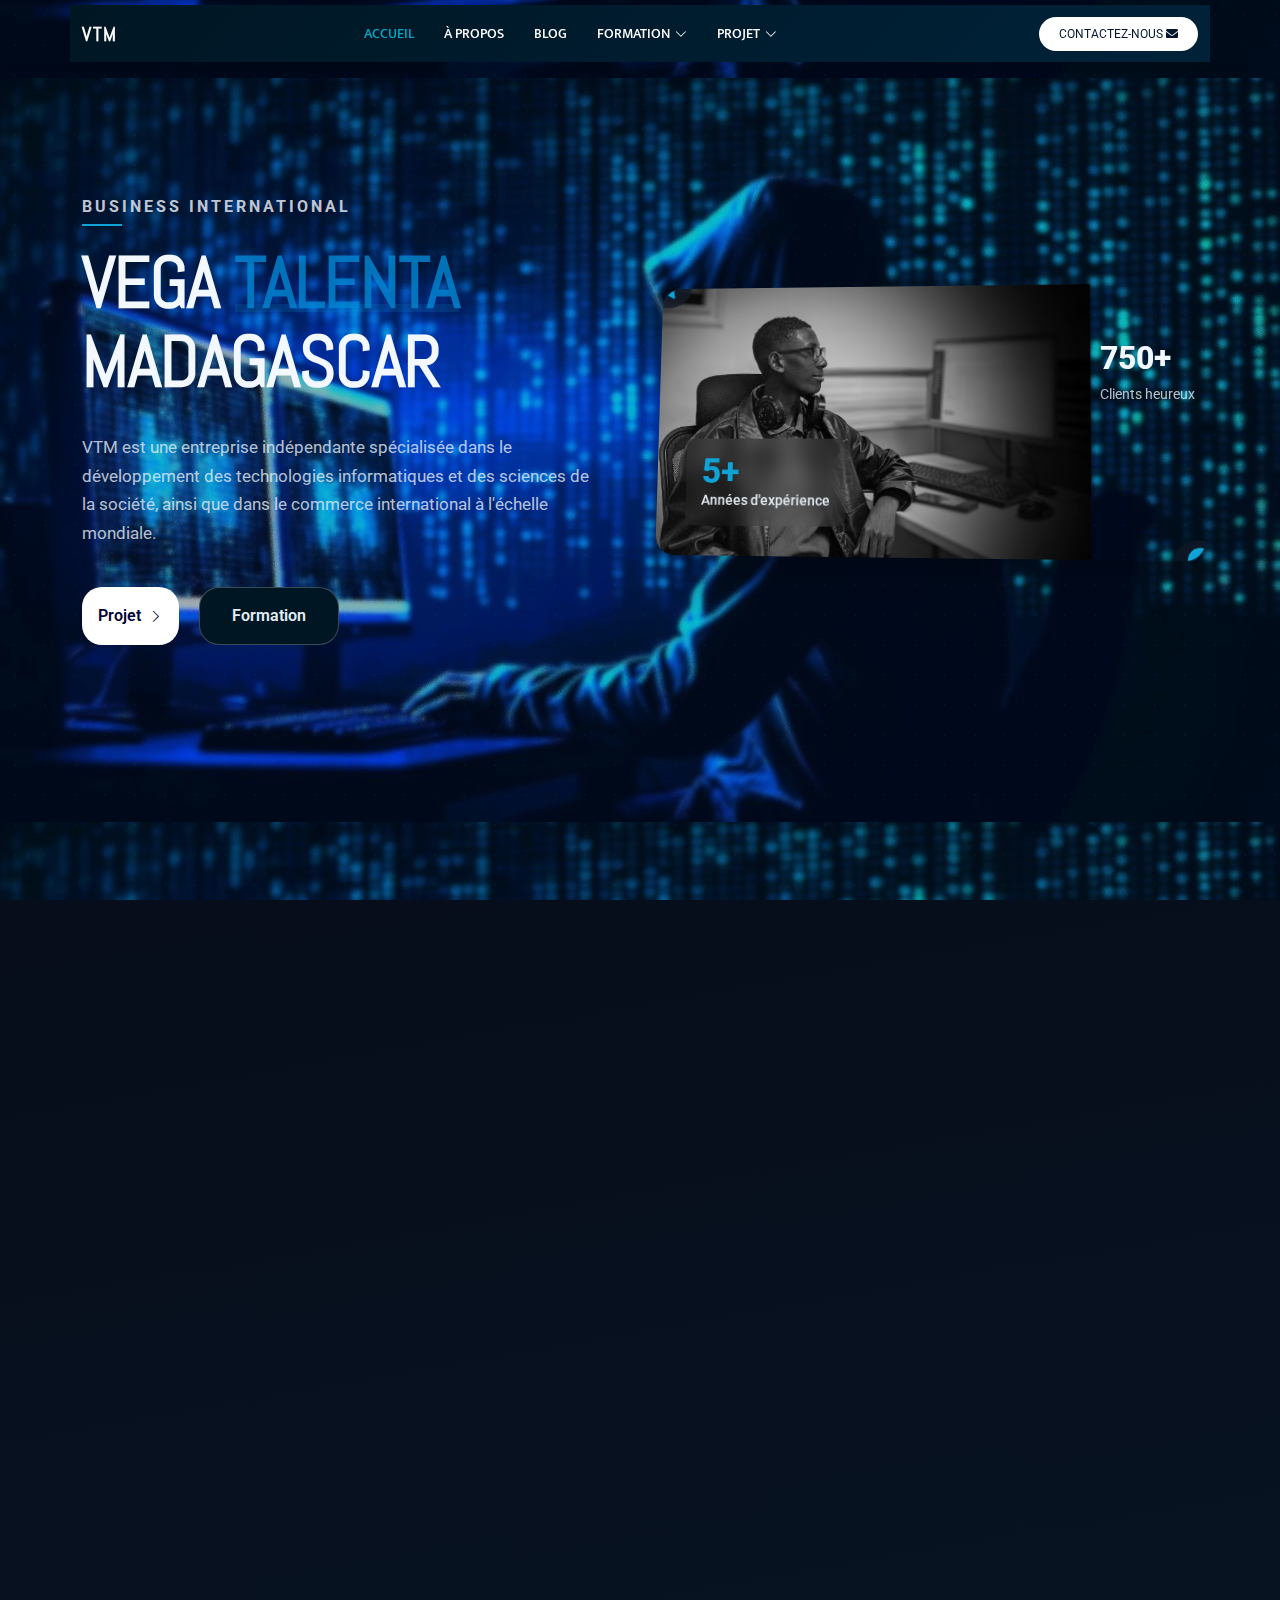
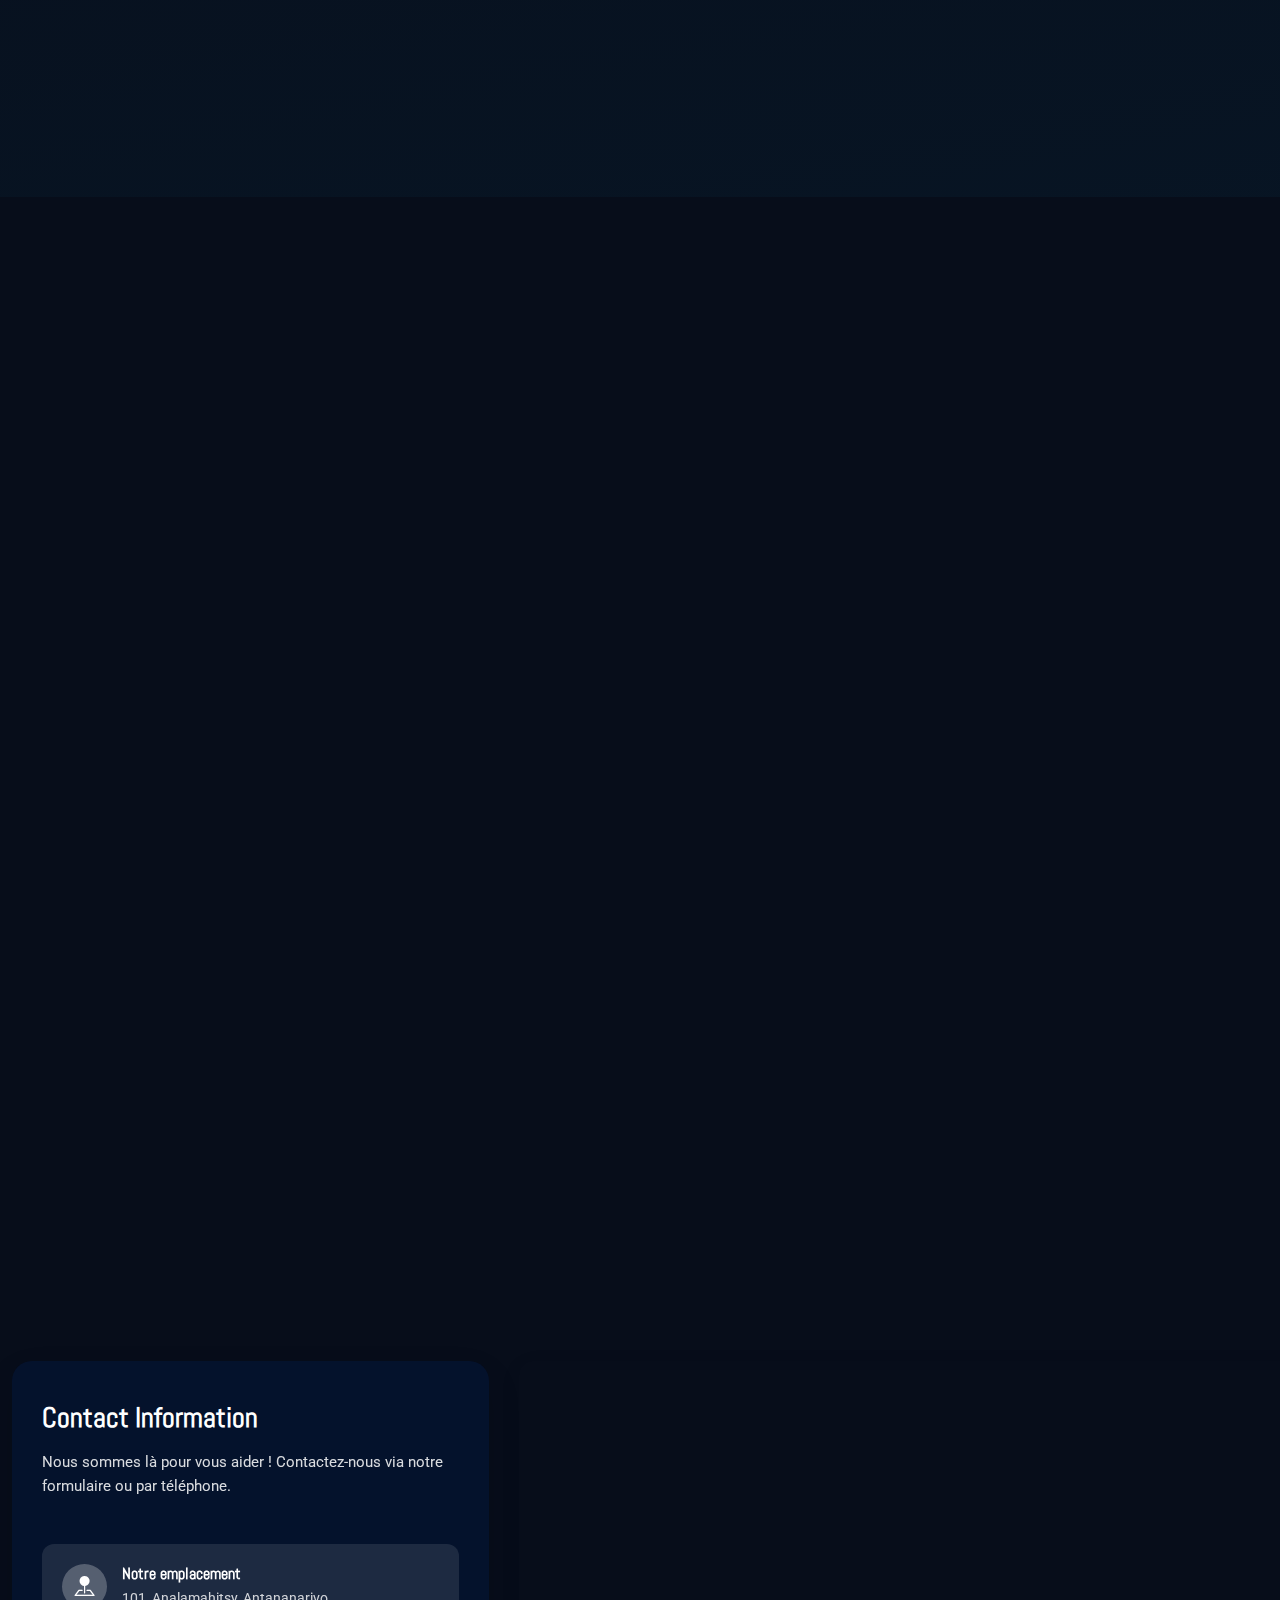
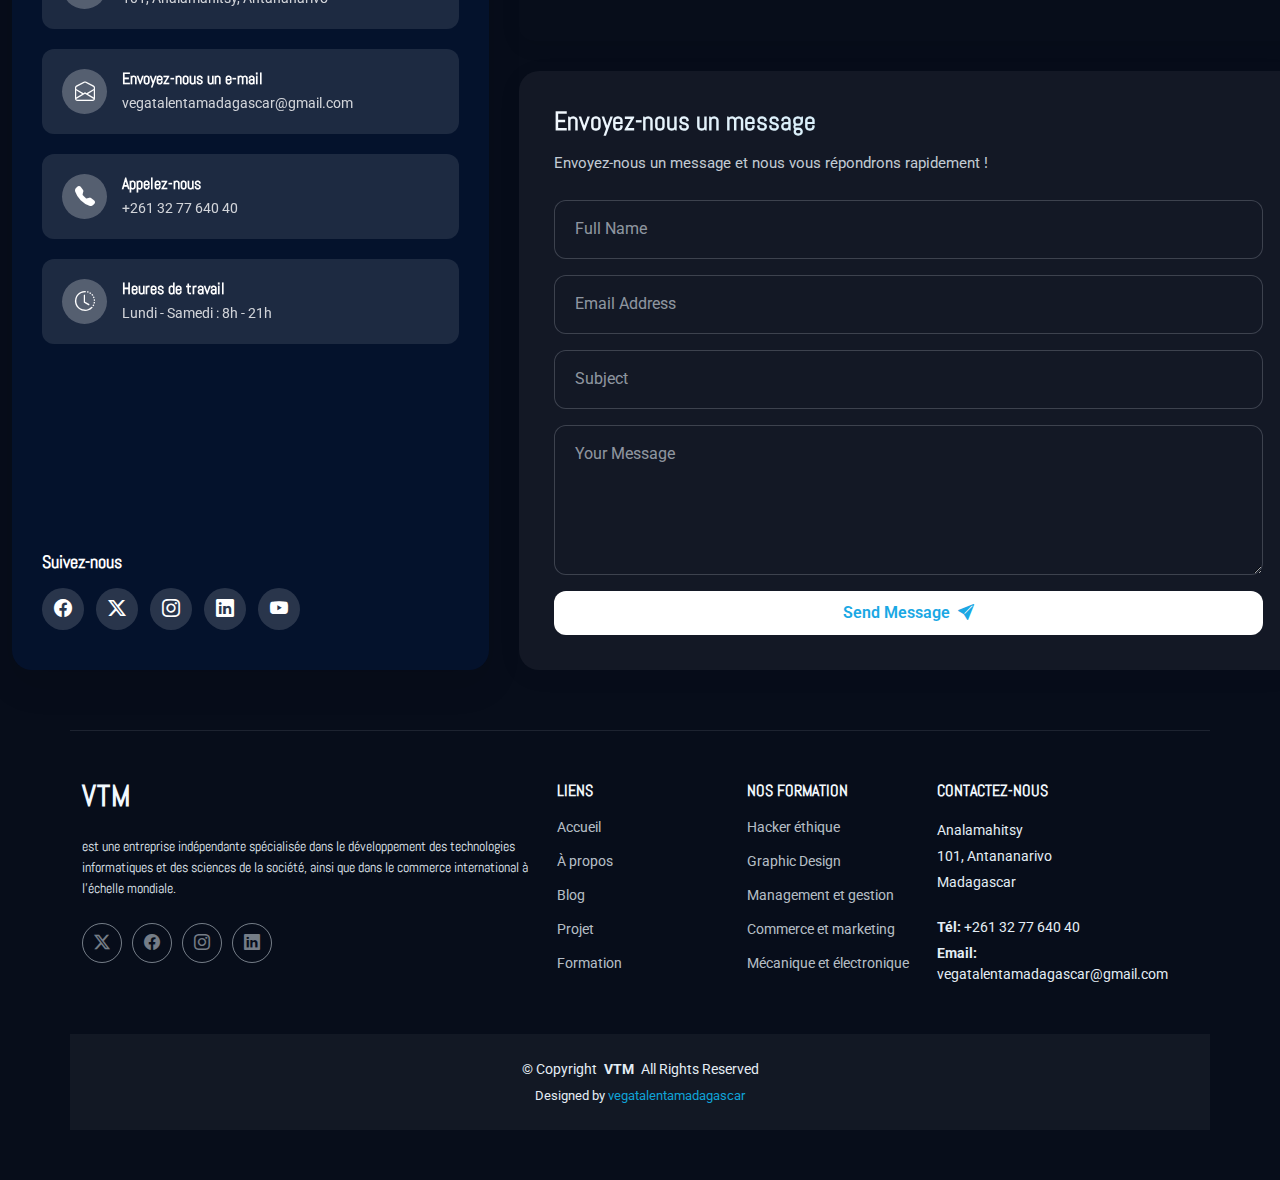
<file: index.html>
<!DOCTYPE html>
<html lang="en">

<head>
  <meta charset="utf-8">
  <meta content="width=device-width, initial-scale=1.0" name="viewport">
  <title>VEGA TALENTA MADAGASCAR</title>
  <meta name="description" content="">
  <meta name="keywords" content="">

  <!-- Favicons -->
  <link href="LOGO.jfif" rel="icon">
  <link href="Info.jfif" rel="apple-touch-icon">

  <!-- Fonts -->
  <link href="https://fonts.googleapis.com" rel="preconnect">
  <link href="https://fonts.gstatic.com" rel="preconnect" crossorigin>
  <link href="https://fonts.googleapis.com/css2?family=Roboto:ital,wght@0,100;0,300;0,400;0,500;0,700;0,900;1,100;1,300;1,400;1,500;1,700;1,900&family=Mukta:wght@200;300;400;500;600;700;800&family=Abel:wght@400&display=swap" rel="stylesheet">

 
  <!-- Vendor CSS Files -->
  <link href="bootstrap.min.css" rel="stylesheet">
  <link href="bootstrap-icons.css" rel="stylesheet">
  <link href="aos.css" rel="stylesheet">
  <link href="swiper-bundle.min.css" rel="stylesheet">
  <link href="glightbox.min.css" rel="stylesheet">

  <!-- Main CSS File -->
  <link href="main.css" rel="stylesheet">
  <link rel="stylesheet" href="https://cdnjs.cloudflare.com/ajax/libs/font-awesome/6.0.0-beta3/css/all.min.css">
  <!-- =======================================================
  * Template Name: gerald
  ======================================================== -->
</head>
<header id="header" class="header d-flex align-items-center fixed-top">
    <div class="header-container container-fluid container-xl position-relative d-flex align-items-center justify-content-between">

      <a href="apropos.html" class="logo d-flex align-items-center me-auto me-xl-0">
        <!-- Uncomment the line below if you also wish to use an image logo -->
        <!-- <img src="assets/img/logo.png" alt=""> -->
        <h1 class="sitename">VTM</h1>
      </a>

      <nav id="navmenu" class="navmenu">
        <ul>
          
          <li><a href="#hero" class="active">ACCUEIL</a></li>
          <li><a href="apropos.html"> À PROPOS </a></li>
           <li><a href="#faq"></i>BLOG</a></li>
           
       
          <li class="dropdown"><a href="formation.html "><span>FORMATION</span><i class="bi bi-chevron-down toggle-dropdown"></i></a>
            <ul>
              <li><a href="formation.html">Domaine informatique</a></li>
              <li><a href="formation.html">Science de la société</a></li>
              <li><a href="formation.html">Eléctronique et Mécanique</a></li>
              <li class="dropdown"><a href="formation-details.html"><span>+</span> <i class="bi bi-chevron-down toggle-dropdown"></i></a></li>
            
            </ul>
            <li class="dropdown"><a href="services.html"><span>PROJET</span><i class="bi bi-chevron-down toggle-dropdown"></i></a>
            <ul>
              <li><a href="services.html">Business VTM</a></li>
              <li><a href="formation.html">Vente en ligne</a></li>
              <li><a href="services-details.html">+</a></li>
            </ul>
      </nav>


      <a class="btn-getstarted" href="#contact">CONTACTEZ-NOUS <i class="fas fa-envelope"></i></a>
      <i class="mobile-nav-toggle d-xl-none bi bi-list"></i>
    </div>
  </header>


  <main class="main">

    <!-- Hero Section -->
    <section id="hero" class="hero section">
      <div class="container">
        <div class="row align-items-center">
          <div class="col-lg-6 hero-content" data-aos="fade-up" data-aos-delay="100">
            <div class="subtitle">
              <span>BUSINESS INTERNATIONAL</span>
            </div>

            <h1 class="title">
              VEGA <span class="highlight">TALENTA</span> MADAGASCAR
            </h1>

            <div class="description">
              <p>VTM est une entreprise indépendante spécialisée dans le développement des technologies informatiques et des sciences de la société, ainsi que dans le commerce international à l'échelle mondiale.</p>
            </div>

            <div class="hero-buttons">
              <a href="services.html" class="primary-btn">
                Projet
                <i class="bi bi-chevron-right"></i>
              </a>
              <a href="formation.html" class="secondary-btn">
                Formation
              </a>
            </div>
          </div>

          <div class="col-lg-6 hero-visual" data-aos="fade-up" data-aos-delay="200">
            <div class="image-wrapper">
              <img src="Equipe4.png" alt="Creative Design" class="main-image">

              <div class="floating-element top-left">
                <i class="bi bi-star-fill"></i>
              </div>

              <div class="floating-element bottom-right">
                <i class="bi bi-circle-fill"></i>
              </div>

              <div class="experience-badge">
                <span class="years">5+</span>
                <span class="text">Années d'expérience</span>
              </div>
            </div>

            <div class="client-counter">
              <div class="counter-number">
                <span>750+</span>
              </div>
              <div class="counter-text">
                <span>Clients heureux</span>
              </div>
            </div>
          </div>
        </div>
      </div>
    </section><!-- /Hero Section -->

    


    


    <!-- Call To Action Section -->
    <section id="call-to-action" class="call-to-action section">

      <div class="container" data-aos="fade-up" data-aos-delay="100">

        <div class="cta-wrapper">
          <div class="cta-shapes">
            <div class="shape shape-1"></div>
            <div class="shape shape-2"></div>
            <div class="shape shape-3"></div>
          </div>

          <div class="row g-0">
            <div class="col-lg-7">
              <div class="cta-content p-5" data-aos="fade-right" data-aos-delay="200">
                <span class="badge-custom" data-aos="zoom-in" data-aos-delay="300">Offre à prime</span>
                <h2 class="mt-4 mb-4">Transformez votre expérience avec notre solution</h2>
                <p class="mb-4">🚀Transformez votre expérience avec notre solution innovante !</p>
                <p class="mb-4">🎯Rejoignez une communauté de passionnés et boostez vos compétences !</p>

                <div class="row benefits-row mb-5">
                  <div class="col-md-6" data-aos="fade-up" data-aos-delay="400">
                    <div class="benefit-item">
                      <div class="icon-box">
                        <i class="bi bi-lightning-charge-fill"></i>
                      </div>
                      <div class="benefit-content">
                        <h5>Mise en place rapide</h5>
                        <p>Certifications reconnues pour booster votre carrière, Apprenez à votre rythme, où que vous soyez</p>
                      </div>
                    </div>
                  </div>
                  <div class="col-md-6" data-aos="fade-up" data-aos-delay="500">
                    <div class="benefit-item">
                      <div class="icon-box">
                        <i class="bi bi-shield-check"></i>
                      </div>
                      <div class="benefit-content">
                        <h5>Sécurité totale</h5>
                        <p>Votre sécurité, notre priorité absolue,Naviguez en toute confiance avec nos solutions sécurisées</p>
                      </div>
                    </div>
                  </div>
                </div>

                <div class="action-buttons">
                  <a href="#" class="btn btn-primary" data-aos="fade-up" data-aos-delay="600">Commencez maintenant</a>
                  <a href="#" class="btn btn-outline" data-aos="fade-up" data-aos-delay="700">En savoir plus</a>
                  <div class="guarantee-badge" data-aos="fade-up" data-aos-delay="800">
                    <i class="bi bi-patch-check-fill"></i>
                    <span>Ramidon de 30 jours</span>
                  </div>
                </div>
              </div>
            </div>

            <div class="col-lg-5">
              <div class="cta-image-container" data-aos="zoom-in" data-aos-delay="300">
                <img src="illustration-3.webp" alt="Illustration" class="img-fluid main-image">
                <div class="floating-element element-1">
                  <i class="bi bi-star-fill"></i>
                  <span>4.9 Notation</span>
                </div>
                <div class="floating-element element-2">
                  <i class="bi bi-people-fill"></i>
                  <span>Utilisateurs de 10 k </span>
                </div>
                <div class="pattern-dots"></div>
              </div>
            </div>
          </div>
        </div>

      </div>

    </section><!-- /Call To Action Section -->



    <!-- Faq Section -->
    <section id="faq" class="faq section">

      <!-- Section Title -->
      <div class="container section-title" data-aos="fade-up">
        <span class="description-title">Foire aux questions</span>
        <h2>Foire aux questions</h2>
        <p>Les nécessités de celui-ci résultent de quelque chose, la fuite de celui-ci en effet, il est sincèrement constitué de volonté</p>
      </div><!-- End Section Title -->

      <div class="container" data-aos="fade-up" data-aos-delay="100">

        <div class="row align-items-start gy-4">
          <div class="col-lg-5" data-aos="fade-up" data-aos-delay="200">
            <div class="faq-sidebar">
              <div class="faq-image">
                <img src="illustration-5.webp" alt="FAQ Image" class="img-fluid" loading="lazy">
              </div>
              <div class="contact-box">
                <h3><i class="bi bi-headset"></i>  Besoin d'assistance?</h3>
                <p>Une invitation simple pour guider l'utilisateur vers le support.</p>
                <a href="#" class="btn-contact">Connnectez-vous avec l'appui</a>
              </div>
            </div>
          </div>

          <div class="col-lg-7">
            <div class="faq-tabs">
              <ul class="nav nav-pills mb-4" id="faqTabs-faq" role="tablist" data-aos="fade-up" data-aos-delay="100">
                <li class="nav-item" role="presentation">
                  <button class="nav-link active" id="general-tab-faq" data-bs-toggle="pill" data-bs-target="#general-faq-faq" type="button" role="tab" aria-controls="general-faq-faq" aria-selected="true">VTM</button>
                </li>
                <li class="nav-item" role="presentation">
                  <button class="nav-link" id="account-tab-faq" data-bs-toggle="pill" data-bs-target="#account-faq-faq" type="button" role="tab" aria-controls="account-faq-faq" aria-selected="false">FORMATION</button>
                </li>
                <li class="nav-item" role="presentation">
                  <button class="nav-link" id="payment-tab-faq" data-bs-toggle="pill" data-bs-target="#payment-faq-faq" type="button" role="tab" aria-controls="payment-faq-faq" aria-selected="false">PROJET </button>
                </li>
              </ul>

              <div class="tab-content" id="faqTabsContent-faq">
                <div class="tab-pane fade show active" id="general-faq-faq" role="tabpanel" aria-labelledby="general-tab-faq">
                  <div class="accordion" id="generalAccordion-faq">
                    <div class="faq-item" data-aos="fade-up" data-aos-delay="150">
                      <h3>Qui est le fondateur de Business Vega Talenta Madagascar ?</h3>
                      <div class="faq-content">
                        <p>Gerald RAVALISON</p>
                      </div>
                      <i class="bi bi-chevron-down faq-toggle"></i>
                    </div><!-- End FAQ Item-->

                    <div class="faq-item" data-aos="fade-up" data-aos-delay="200">
                      <h3>Quelle est notre mission ?</h3>
                      <div class="faq-content">
                        <p></p>
                      </div>
                      <i class="bi bi-chevron-down faq-toggle"></i>
                    </div><!-- End FAQ Item-->

                    <div class="faq-item" data-aos="fade-up" data-aos-delay="250">
                      <h3>Quel est notre objectif ?</h3>
                      <div class="faq-content">
                        <p></p>
                      </div>
                      <i class="bi bi-chevron-down faq-toggle"></i>
                    </div><!-- End FAQ Item-->

                    <div class="faq-item" data-aos="fade-up" data-aos-delay="300">
                      <h3>Où se situe notre siège ?</h3>
                      <div class="faq-content">
                        <p></p>
                      </div>
                      <i class="bi bi-chevron-down faq-toggle"></i>
                    </div><!-- End FAQ Item-->

                    <div class="faq-item" data-aos="fade-up" data-aos-delay="350">
                      <h3></h3>
                      <div class="faq-content">
                        <p></p>
                      </div>
                      <i class="bi bi-chevron-down faq-toggle"></i>
                    </div><!-- End FAQ Item-->
                  </div>
                </div>

                <div class="tab-pane fade" id="account-faq-faq" role="tabpanel" aria-labelledby="account-tab-faq">
                  <div class="accordion" id="accountAccordion-faq">
                    <div class="faq-item" data-aos="fade-up" data-aos-delay="150">
                      <h3>Quelles sont nos formations chez VTM ?</h3>
                      <div class="faq-content">
                        <p>Curabitur non nulla sit amet nisl tempus convallis quis ac lectus. Vivamus magna justo, lacinia eget consectetur sed, convallis at tellus. Nulla quis lorem ut libero malesuada feugiat.</p>
                      </div>
                      <i class="bi bi-chevron-down faq-toggle"></i>
                    </div><!-- End FAQ Item-->

                    <div class="faq-item" data-aos="fade-up" data-aos-delay="200">
                      <h3>Quels sont vos avantages en matière de formation ?</h3>
                      <div class="faq-content">
                        <p>Donec rutrum congue leo eget malesuada. Lorem ipsum dolor sit amet, consectetur adipiscing elit. Praesent sapien massa, convallis a pellentesque nec, egestas non nisi.</p>
                      </div>
                      <i class="bi bi-chevron-down faq-toggle"></i>
                    </div><!-- End FAQ Item-->
                  </div>
                </div>

                <div class="tab-pane fade" id="payment-faq-faq" role="tabpanel" aria-labelledby="payment-tab-faq">
                  <div class="accordion" id="paymentAccordion-faq">
                    <div class="faq-item" data-aos="fade-up" data-aos-delay="150">
                      <h3>Quels sont nos projets chez VTM ?</h3>
                      <div class="faq-content">
                        <p>Pellentesque in ipsum id orci porta dapibus. Sed porttitor lectus nibh. Cras ultricies ligula sed magna dictum porta. Curabitur aliquet quam id dui posuere blandit. Vivamus magna justo, lacinia eget consectetur sed, convallis at tellus.</p>
                      </div>
                      <i class="bi bi-chevron-down faq-toggle"></i>
                    </div><!-- End FAQ Item-->

                    <div class="faq-item" data-aos="fade-up" data-aos-delay="200">
                      <h3></h3>
                      <div class="faq-content">
                        <p>Mauris blandit aliquet elit, eget tincidunt nibh pulvinar a. Nulla porttitor accumsan tincidunt. Curabitur non nulla sit amet nisl tempus convallis quis ac lectus. Quisque velit nisi, pretium ut lacinia in.</p>
                      </div>
                      <i class="bi bi-chevron-down faq-toggle"></i>
                    </div><!-- End FAQ Item-->

                    <div class="faq-item" data-aos="fade-up" data-aos-delay="250">
                      <h3></h3>
                      <div class="faq-content">
                        <p>Vivamus magna justo, lacinia eget consectetur sed, convallis at tellus. Praesent sapien massa, convallis a pellentesque nec, egestas non nisi. Donec sollicitudin molestie malesuada.</p>
                      </div>
                      <i class="bi bi-chevron-down faq-toggle"></i>
                    </div><!-- End FAQ Item-->
                  </div>
                </div>
              </div>
            </div>
          </div>
        </div>

      </div>

    </section><!-- /Faq Section -->

    

    <!-- Contact Section -->
    <section id="contact" class="contact section">
      <!-- Section Title -->
      <div class="container section-title" data-aos="fade-up">
        <span class="description-title">Contact</span>
        <h2>Contact</h2>
        <p>Besoin d'aide ou d'informations ? Notre équipe est à votre écoute ! Contactez-nous via notre formulaire en ligne, par téléphone ou sur nos réseaux sociaux. Nous nous engageons à vous répondre dans les plus brefs délais pour vous offrir une assistance personnalisée.</p>
      </div><!-- End Section Title -->

      <div class="container">
        <div class="contact-wrapper">
          <div class="contact-info-panel">
            <div class="contact-info-header">
              <h3>Contact Information</h3>
              <p>Nous sommes là pour vous aider ! Contactez-nous via notre formulaire ou par téléphone.</p>
            </div>

            <div class="contact-info-cards">
              <div class="info-card">
                <div class="icon-container">
                  <i class="bi bi-pin-map-fill"></i>
                </div>
                <div class="card-content">
                  <h4>Notre emplacement</h4>
                  <p>101, Analamahitsy, Antananarivo</p>
                </div>
              </div>

              <div class="info-card">
                <div class="icon-container">
                  <i class="bi bi-envelope-open"></i>
                </div>
                <div class="card-content">
                  <h4>Envoyez-nous un e-mail</h4>
                  <p>vegatalentamadagascar@gmail.com</p>
                </div>
              </div>

              <div class="info-card">
                <div class="icon-container">
                  <i class="bi bi-telephone-fill"></i>
                </div>
                <div class="card-content">
                  <h4>Appelez-nous</h4>
                  <p>+261 32 77 640 40</p>
                </div>
              </div>

              <div class="info-card">
                <div class="icon-container">
                  <i class="bi bi-clock-history"></i>
                </div>
                <div class="card-content">
                  <h4>Heures de travail</h4>
                  <p>Lundi - Samedi : 8h - 21h</p>
                </div>
              </div>
            </div>

            <div class="social-links-panel">
              <h5>Suivez-nous</h5>
              <div class="social-icons">
                <a href="#"><i class="bi bi-facebook"></i></a>
                <a href="#"><i class="bi bi-twitter-x"></i></a>
                <a href="#"><i class="bi bi-instagram"></i></a>
                <a href="#"><i class="bi bi-linkedin"></i></a>
                <a href="#"><i class="bi bi-youtube"></i></a>
              </div>
            </div>
          </div>

          <div class="contact-form-panel">
            <div class="map-container">
              <iframe src="https://www.google.com/maps/embed?pb=!1m18!1m12!1m3!1d3774.4001371851523!2d47.55824407530131!3d-18.913674882257734!2m3!1f0!2f0!3f0!3m2!1i1024!2i768!4f13.1!3m3!1m2!1s0x21f07d1eeb5dfacb%3A0x6301d2c8067d006a!2sVTM!5e0!3m2!1sfr!2smg!4v1748181273471!5m2!1sfr!2smg" width="800" height="450" style="border:0;" allowfullscreen="" loading="lazy" referrerpolicy="no-referrer-when-downgrade"></iframe>
            </div>

            <div class="form-container">
              <h3>Envoyez-nous un message</h3>
              <p>Envoyez-nous un message et nous vous répondrons rapidement !</p>

              <form action="forms/contact.php" method="post" class="php-email-form">
                <div class="form-floating mb-3">
                  <input type="text" class="form-control" id="nameInput" name="name" placeholder="Full Name" required="">
                  <label for="nameInput">Full Name</label>
                </div>

                <div class="form-floating mb-3">
                  <input type="email" class="form-control" id="emailInput" name="email" placeholder="Email Address" required="">
                  <label for="emailInput">Email Address</label>
                </div>

                <div class="form-floating mb-3">
                  <input type="text" class="form-control" id="subjectInput" name="subject" placeholder="Subject" required="">
                  <label for="subjectInput">Subject</label>
                </div>

                <div class="form-floating mb-3">
                  <textarea class="form-control" id="messageInput" name="message" rows="5" placeholder="Your Message" style="height: 150px" required=""></textarea>
                  <label for="messageInput">Your Message</label>
                </div>

                <div class="my-3">
                  <div class="loading">Loading</div>
                  <div class="error-message"></div>
                  <div class="sent-message">Your message has been sent. Thank you!</div>
                </div>

                <div class="d-grid">
                  <button type="submit" class="btn-submit">Send Message <i class="bi bi-send-fill ms-2"></i></button>
                </div>
              </form>
            </div>
          </div>
        </div>
      </div>
    </section><!-- /Contact Section -->

  </main>

  <footer id="footer" class="footer">

    <div class="container footer-top">
      <div class="row gy-4">
        <div class="col-lg-5 col-md-12 footer-about">
          <a href="index.html" class="logo d-flex align-items-center">
            <span class="sitename">VTM</span>
          </a>
          <p>est une entreprise indépendante spécialisée dans le développement des technologies informatiques et des sciences de la société, ainsi que dans le commerce international à l’échelle mondiale.</p>
          <div class="social-links d-flex mt-4">
            <a href=""><i class="bi bi-twitter-x"></i></a>
            <a href=""><i class="bi bi-facebook"></i></a>
            <a href=""><i class="bi bi-instagram"></i></a>
            <a href=""><i class="bi bi-linkedin"></i></a>
          </div>
        </div>

        <div class="col-lg-2 col-6 footer-links">
          <h4>LIENS</h4>
          <ul>
            <li><a href="#hero">Accueil</a></li>
            <li><a href="apropos.html">À propos</a></li>
            <li><a href="#">Blog</a></li>
            <li><a href="services.html">Projet</a></li>
            <li><a href="formation.html">Formation</a></li>
            
          </ul>
        </div>

        <div class="col-lg-2 col-6 footer-links">
          <h4>NOS FORMATION</h4>
          <ul>
            <li><a href="#">Hacker éthique</a></li>
            <li><a href="#">Graphic Design</a></li>
            <li><a href="#">Management et gestion</a></li>
            <li><a href="#">Commerce et marketing</a></li>
            <li><a href="#">Mécanique et électronique</a></li>
            
          </ul>
        </div>


        
        <div class="col-lg-3 col-md-12 footer-contact text-center text-md-start">
          <h4>CONTACTEZ-NOUS</h4>
          <p>Analamahitsy </p>
          <p>101, Antananarivo</p>
          <p>Madagascar</p>
          <p class="mt-4"><strong>Tél:</strong> <span>+261 32 77 640 40 </span></p>
          <p><strong>Email:</strong> <span>vegatalentamadagascar@gmail.com</span></p>
        </div>

      </div>
    </div>

    <div class="container copyright text-center mt-4">
      <p>© <span>Copyright</span> <strong class="px-1 sitename">VTM</strong> <span>All Rights Reserved</span></p>
      <div class="credits">
        <!-- All the links in the footer should remain intact. -->
        <!-- You can delete the links only if you've purchased the pro version. -->
        <!-- Purchase the pro version with working PHP/AJAX contact form: [buy-url] -->
        Designed by <a href="">vegatalentamadagascar</a>
      </div>
    </div>

  </footer>

  <!-- Scroll Top -->
  <a href="#" id="scroll-top" class="scroll-top d-flex align-items-center justify-content-center"><i class="bi bi-arrow-up-short"></i></a>

  <!-- Preloader -->
  <div id="preloader"></div>

  <!-- Vendor JS Files -->
  <script src="bootstrap.bundle.min.js"></script>
  <script src="validate.js"></script>
  <script src="aos.js"></script>
  <script src="purecounter_vanilla.js"></script>
  <script src="imagesloaded.pkgd.min.js"></script>
  <script src="isotope.pkgd.min.js"></script>
  <script src="swiper-bundle.min.js"></script>
  <script src="glightbox.min.js"></script>

  <!-- Main JS File -->
  <script src="main.js"></script>

</body>

</html>
</file>
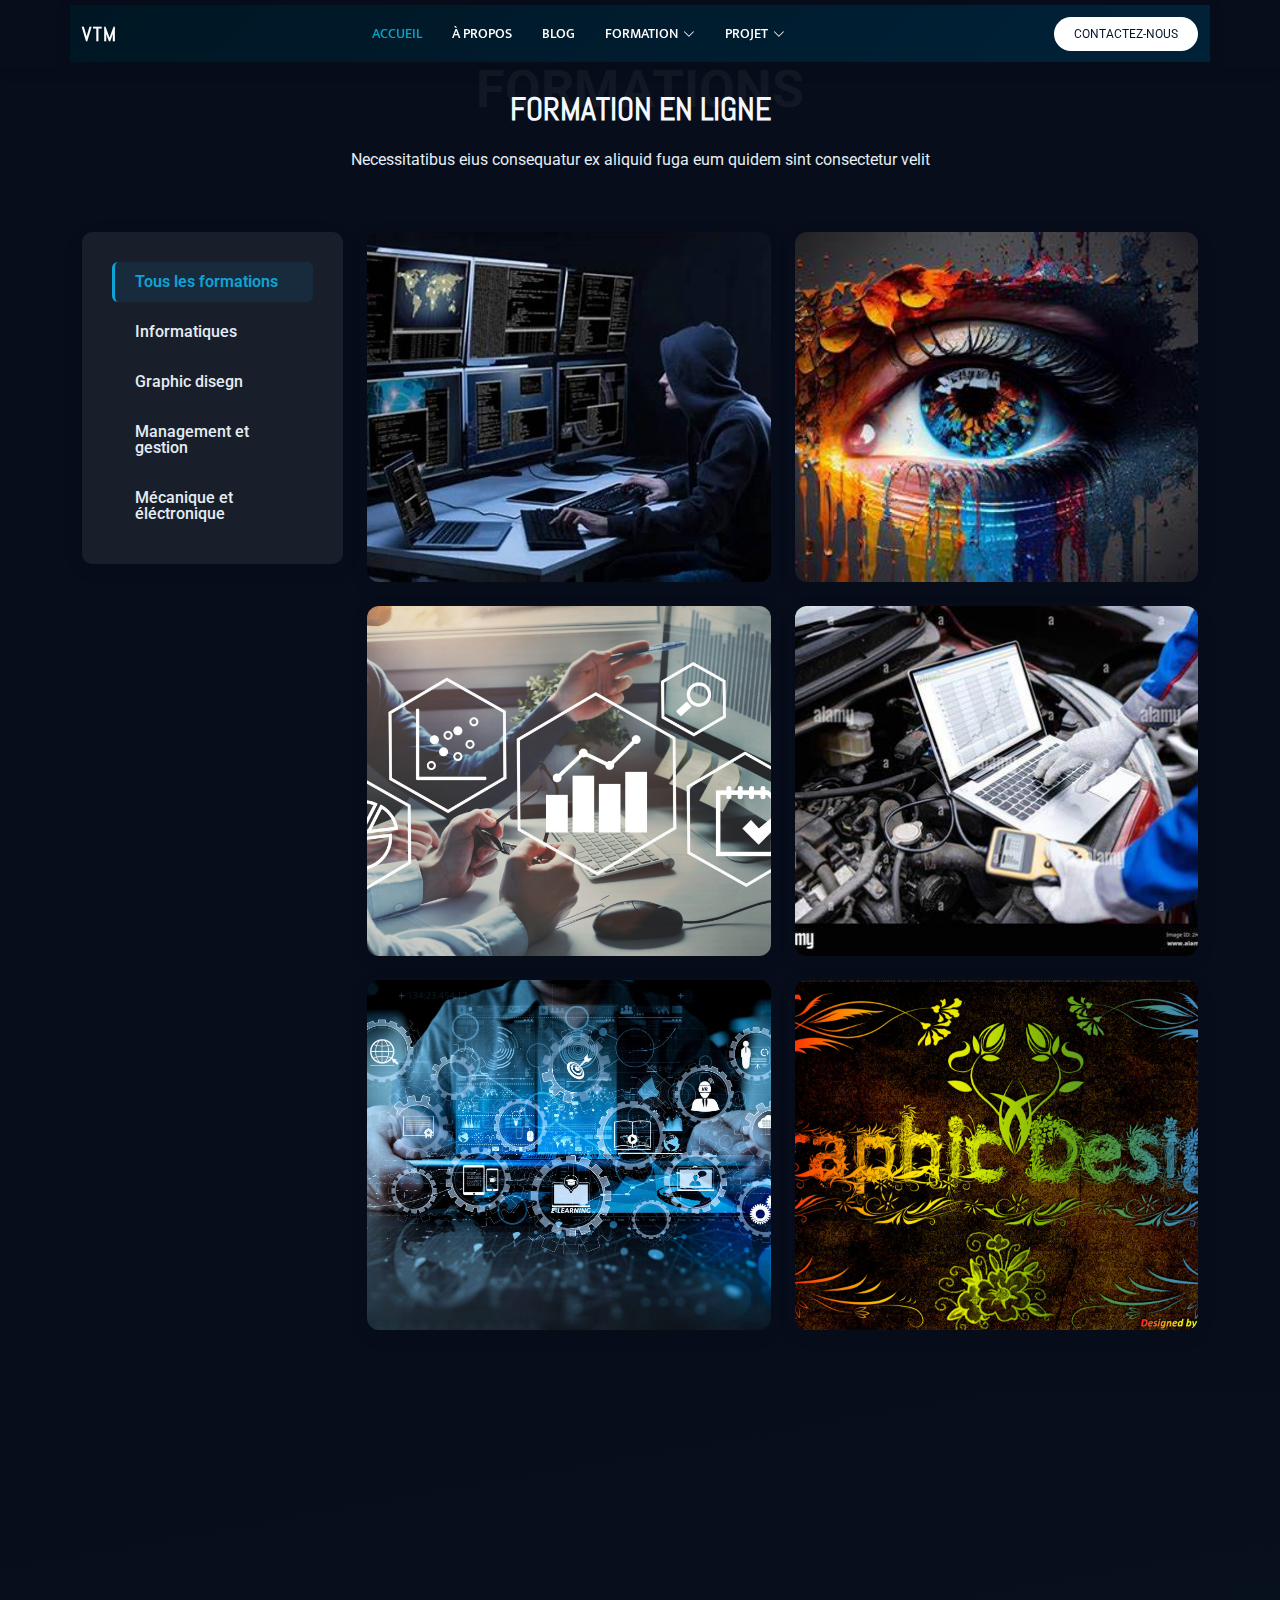
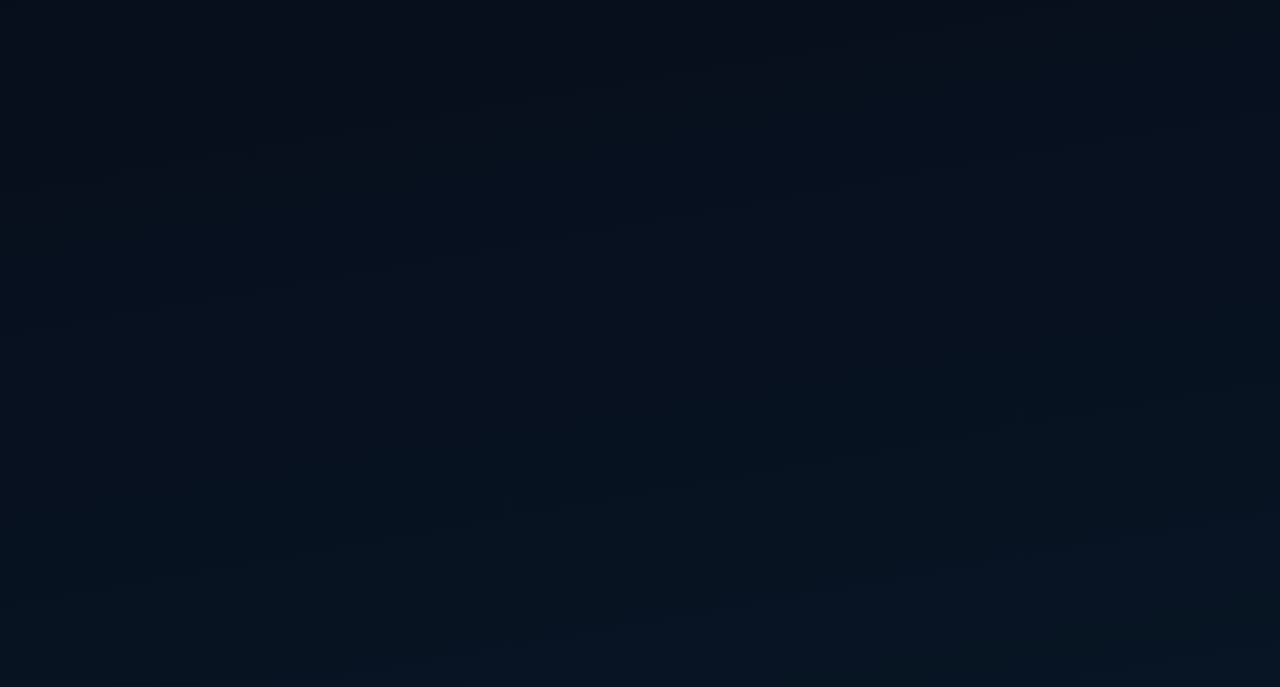
<file: formation.html>
<!DOCTYPE html>
<html lang="en">

<head>
  <meta charset="utf-8">
  <meta content="width=device-width, initial-scale=1.0" name="viewport">
  <title>VEGA TALENTA MADAGASCAR</title>
  <meta name="description" content="">
  <meta name="keywords" content="">

  <!-- Favicons -->
  <link href="LOGO.jfif" rel="icon">
  <link href="Info.jfif" rel="apple-touch-icon">

  <!-- Fonts -->
  <link href="https://fonts.googleapis.com" rel="preconnect">
  <link href="https://fonts.gstatic.com" rel="preconnect" crossorigin>
  <link href="https://fonts.googleapis.com/css2?family=Roboto:ital,wght@0,100;0,300;0,400;0,500;0,700;0,900;1,100;1,300;1,400;1,500;1,700;1,900&family=Mukta:wght@200;300;400;500;600;700;800&family=Abel:wght@400&display=swap" rel="stylesheet">

  <!-- Vendor CSS Files -->
  <link href="bootstrap.min.css" rel="stylesheet">
  <link href="bootstrap-icons.css" rel="stylesheet">
  <link href="aos.css" rel="stylesheet">
  <link href="swiper-bundle.min.css" rel="stylesheet">
  <link href="glightbox.min.css" rel="stylesheet">

  <!-- Main CSS File -->
  <link href="main.css" rel="stylesheet">

  <!-- =======================================================
  * Template Name: Visible
  * Template URL: https://bootstrapmade.com/visible-bootstrap-agency-template/
  * Updated: May 22 2025 with Bootstrap v5.3.6
  * Author: BootstrapMade.com
  * License: https://bootstrapmade.com/license/
  ======================================================== -->
</head>

<header id="header" class="header d-flex align-items-center fixed-top">
    <div class="header-container container-fluid container-xl position-relative d-flex align-items-center justify-content-between">

      <a href="apropos.html" class="logo d-flex align-items-center me-auto me-xl-0">
        <!-- Uncomment the line below if you also wish to use an image logo -->
        <!-- <img src="assets/img/logo.png" alt=""> -->
        <h1 class="sitename">VTM</h1>
      </a>

      <nav id="navmenu" class="navmenu">
        <ul>
          
          <li><a href="#hero" class="active">ACCUEIL</a></li>
          <li><a href="apropos.html"> À PROPOS </a></li>
           <li><a href="#faq"></i>BLOG</a></li>
           
       
          <li class="dropdown"><a href="formation.html "><span>FORMATION</span><i class="bi bi-chevron-down toggle-dropdown"></i></a>
            <ul>
              <li><a href="formation.html">Domaine informatique</a></li>
              <li><a href="formation.html">Science de la société</a></li>
              <li><a href="formation.html">Eléctronique et Mécanique</a></li>
              <li class="dropdown"><a href="formation-details.html"><span>+</span> <i class="bi bi-chevron-down toggle-dropdown"></i></a></li>
            
            </ul>
            <li class="dropdown"><a href="services.html"><span>PROJET</span><i class="bi bi-chevron-down toggle-dropdown"></i></a>
            <ul>
              <li><a href="services.html">Business VTM</a></li>
              <li><a href="formation.html">Vente en ligne</a></li>
              <li><a href="services-details.html">+</a></li>
            </ul>
      </nav>


      <a class="btn-getstarted" href="#contact">CONTACTEZ-NOUS <i class="fas fa-envelope"></i></a>
      <i class="mobile-nav-toggle d-xl-none bi bi-list"></i>
    </div>
  </header>


<body class="index-page">



  <main class="main">

 


 


    <!-- Portfolio Section -->
    <section id="portfolio" class="portfolio section">

      <!-- Section Title -->
      <div class="container section-title" data-aos="fade-up">
        <span class="description-title">FORMATIONS</span>
        <h2>FORMATION EN LIGNE</h2>
        <p>Necessitatibus eius consequatur ex aliquid fuga eum quidem sint consectetur velit</p>
      </div><!-- End Section Title -->

      <div class="container" data-aos="fade-up" data-aos-delay="100">

        <div class="isotope-layout" data-default-filter="*" data-layout="masonry" data-sort="original-order">

          <div class="row">
            <div class="col-lg-3 filter-sidebar">
              <div class="filters-wrapper" data-aos="fade-right" data-aos-delay="150">
                <ul class="portfolio-filters isotope-filters">
                  <li data-filter="*" class="filter-active">Tous les formations</li>
                  <li data-filter=".filter-photography">Informatiques</li>
                  <li data-filter=".filter-design">Graphic disegn</li>
                  <li data-filter=".filter-automotive">Management et gestion</li>
                  <li data-filter=".filter-nature">Mécanique et éléctronique</li>
                </ul>
              </div>
            </div>

            <div class="col-lg-9">
              <div class="row gy-4 portfolio-container isotope-container" data-aos="fade-up" data-aos-delay="200">

                <div class="col-lg-6 col-md-6 portfolio-item isotope-item filter-photography">
                  <div class="portfolio-wrap">
                    <img src="hacker.jpeg" class="img-fluid" alt="Portfolio Image" loading="lazy">
                    <div class="portfolio-info">
                      <div class="content">
                        <span class="category">Hacker éthique</span>
                        <h4>Capturing Moments</h4>
                        <div class="portfolio-links">
                          <a href="portfolio-portrait-1.webp" class="glightbox" title="Capturing Moments"><i class="bi bi-plus-lg"></i></a>
                          <a href="formation-details.html" title="More Details"><i class="bi bi-arrow-right"></i></a>
                        </div>
                      </div>
                    </div>
                  </div>
                </div><!-- End Portfolio Item -->

                <div class="col-lg-6 col-md-6 portfolio-item isotope-item filter-design">
                  <div class="portfolio-wrap">
                    <img src="graph.jpeg" class="img-fluid" alt="Portfolio Image" loading="lazy">
                    <div class="portfolio-info">
                      <div class="content">
                        <span class="category">Web Design</span>
                        <h4>Woodcraft Design</h4>
                        <div class="portfolio-links">
                          <a href="portfolio-2.webp" class="glightbox" title="Woodcraft Design"><i class="bi bi-plus-lg"></i></a>
                          <a href="formation-details.html" title="More Details"><i class="bi bi-arrow-right"></i></a>
                        </div>
                      </div>
                    </div>
                  </div>
                </div><!-- End Portfolio Item -->

                <div class="col-lg-6 col-md-6 portfolio-item isotope-item filter-automotive">
                  <div class="portfolio-wrap">
                    <img src="manag.jpeg" class="img-fluid" alt="Portfolio Image" loading="lazy">
                    <div class="portfolio-info">
                      <div class="content">
                        <span class="category">Automotive</span>
                        <h4>gestion </h4>
                        <div class="portfolio-links">
                          <a href="portfolio-portrait-2.webp" class="glightbox" title="Classic Beauty"><i class="bi bi-plus-lg"></i></a>
                          <a href="formation-details.html" title="More Details"><i class="bi bi-arrow-right"></i></a>
                        </div>
                      </div>
                    </div>
                  </div>
                </div><!-- End Portfolio Item -->

                <div class="col-lg-6 col-md-6 portfolio-item isotope-item filter-nature">
                  <div class="portfolio-wrap">
                    <img src="mecanique.jpeg" class="img-fluid" alt="Portfolio Image" loading="lazy">
                    <div class="portfolio-info">
                      <div class="content">
                        <span class="category">Nature</span>
                        <h4>Natural Growth</h4>
                        <div class="portfolio-links">
                          <a href="assets/img/portfolio/portfolio-portrait-4.webp" class="glightbox" title="Natural Growth"><i class="bi bi-plus-lg"></i></a>
                          <a href="portfolio-details.html" title="More Details"><i class="bi bi-arrow-right"></i></a>
                        </div>
                      </div>
                    </div>
                  </div>
                </div><!-- End Portfolio Item -->

                <div class="col-lg-6 col-md-6 portfolio-item isotope-item filter-photography">
                  <div class="portfolio-wrap">
                    <img src="Info.jpeg" class="img-fluid" alt="Portfolio Image" loading="lazy">
                    <div class="portfolio-info">
                      <div class="content">
                        <span class="category">Photography</span>
                        <h4>Urban Stories</h4>
                        <div class="portfolio-links">
                          <a href="portfolio-5.webp" class="glightbox" title="Urban Stories"><i class="bi bi-plus-lg"></i></a>
                          <a href="formation-details.html" title="More Details"><i class="bi bi-arrow-right"></i></a>
                        </div>
                      </div>
                    </div>
                  </div>
                </div><!-- End Portfolio Item -->

                <div class="col-lg-6 col-md-6 portfolio-item isotope-item filter-design">
                  <div class="portfolio-wrap">
                    <img src="graph1.jpeg" class="img-fluid" alt="Portfolio Image" loading="lazy">
                    <div class="portfolio-info">
                      <div class="content">
                        <span class="category">Web Design</span>
                        <h4>Digital Experience</h4>
                        <div class="portfolio-links">
                          <a href="assets/img/portfolio/portfolio-6.webp" class="glightbox" title="Digital Experience"><i class="bi bi-plus-lg"></i></a>
                          <a href="portfolio-details.html" title="More Details"><i class="bi bi-arrow-right"></i></a>
                        </div>
                      </div>
                    </div>
                  </div>
                </div><!-- End Portfolio Item -->

              </div><!-- End Portfolio Container -->
            </div>
          </div>

        </div>

      </div>

    </section><!-- /Portfolio Section -->
 <!-- Call To Action Section -->
 <section id="call-to-action" class="call-to-action section">

  <div class="container" data-aos="fade-up" data-aos-delay="100">

    <div class="cta-wrapper">
      <div class="cta-shapes">
        <div class="shape shape-1"></div>
        <div class="shape shape-2"></div>
        <div class="shape shape-3"></div>
      </div>

      <div class="row g-0">
        <div class="col-lg-7">
          <div class="cta-content p-5" data-aos="fade-right" data-aos-delay="200">
            <span class="badge-custom" data-aos="zoom-in" data-aos-delay="300">Offre à prime</span>
            <h2 class="mt-4 mb-4">Transformez votre expérience avec notre solution</h2>
            <p class="mb-4">🚀Transformez votre expérience avec notre solution innovante !</p>
            <p class="mb-4">🎯Rejoignez une communauté de passionnés et boostez vos compétences !</p>

            <div class="row benefits-row mb-5">
              <div class="col-md-6" data-aos="fade-up" data-aos-delay="400">
                <div class="benefit-item">
                  <div class="icon-box">
                    <i class="bi bi-lightning-charge-fill"></i>
                  </div>
                  <div class="benefit-content">
                    <h5>Mise en place rapide</h5>
                    <p>Certifications reconnues pour booster votre carrière, Apprenez à votre rythme, où que vous soyez</p>
                  </div>
                </div>
              </div>
              <div class="col-md-6" data-aos="fade-up" data-aos-delay="500">
                <div class="benefit-item">
                  <div class="icon-box">
                    <i class="bi bi-shield-check"></i>
                  </div>
                  <div class="benefit-content">
                    <h5>Sécurité totale</h5>
                    <p>Votre sécurité, notre priorité absolue,Naviguez en toute confiance avec nos solutions sécurisées</p>
                  </div>
                </div>
              </div>
            </div>

            <div class="action-buttons">
              <a href="#" class="btn btn-primary" data-aos="fade-up" data-aos-delay="600">Commencez maintenant</a>
              <a href="#" class="btn btn-outline" data-aos="fade-up" data-aos-delay="700">En savoir plus</a>
              <div class="guarantee-badge" data-aos="fade-up" data-aos-delay="800">
                <i class="bi bi-patch-check-fill"></i>
                <span>Ramidon de 30 jours</span>
              </div>
            </div>
          </div>
        </div>

        <div class="col-lg-5">
          <div class="cta-image-container" data-aos="zoom-in" data-aos-delay="300">
            <img src="illustration-3.webp" alt="Illustration" class="img-fluid main-image">
            <div class="floating-element element-1">
              <i class="bi bi-star-fill"></i>
              <span>4.9 Notation</span>
            </div>
            <div class="floating-element element-2">
              <i class="bi bi-people-fill"></i>
              <span>Utilisateurs de 10 k </span>
            </div>
            <div class="pattern-dots"></div>
          </div>
        </div>
      </div>
    </div>

  </div>

</section><!-- /Call To Action Section -->

  </main>


  <!-- Scroll Top -->
  <a href="#" id="scroll-top" class="scroll-top d-flex align-items-center justify-content-center"><i class="bi bi-arrow-up-short"></i></a>

  <!-- Preloader -->
  <div id="preloader"></div>

  <!-- Vendor JS Files -->
  <script src="bootstrap.bundle.min.js"></script>
  <script src="validate.js"></script>
  <script src="aos.js"></script>
  <script src="purecounter_vanilla.js"></script>
  <script src="imagesloaded.pkgd.min.js"></script>
  <script src="isotope.pkgd.min.js"></script>
  <script src="swiper-bundle.min.js"></script>
  <script src="glightbox.min.js"></script>

  <!-- Main JS File -->
  <script src="main.js"></script>

</body>

</html>
</file>
<file: main.css>
/**
* Template Name: Visible
* Template URL: https://bootstrapmade.com/visible-bootstrap-agency-template/
* Updated: May 22 2025 with Bootstrap v5.3.6
* Author: BootstrapMade.com
* License: https://bootstrapmade.com/license/
*/

/*--------------------------------------------------------------
# Font & Color Variables
# Help: https://bootstrapmade.com/color-system/
--------------------------------------------------------------*/
/* Fonts */
:root {
  --default-font: "Roboto",  system-ui, -apple-system, "Segoe UI", Roboto, "Helvetica Neue", Arial, "Noto Sans", "Liberation Sans", sans-serif, "Apple Color Emoji", "Segoe UI Emoji", "Segoe UI Symbol", "Noto Color Emoji";
  --heading-font: "Abel",  sans-serif;
  --nav-font: "Mukta",  sans-serif;
}

/* Global Colors - The following color variables are used throughout the website. Updating them here will change the color scheme of the entire website */
:root { 
  --background-color: #070d1a; /* Background color for the entire website, including individual sections */
  --default-color: #e4edf5; /* Default color used for the majority of the text content across the entire website */
  --heading-color: #f2f8fe; /* Color for headings, subheadings and title throughout the website */
  --accent-color: #10a3d7; /* Accent color that represents your brand on the website. It's used for buttons, links, and other elements that need to stand out */
  --surface-color: #131825; /* The surface color is used as a background of boxed elements within sections, such as cards, icon boxes, or other elements that require a visual separation from the global background. */
  --contrast-color: #ffffff; /* Contrast color for text, ensuring readability against backgrounds of accent, heading, or default colors. */
}

/* Nav Menu Colors - The following color variables are used specifically for the navigation menu. They are separate from the global colors to allow for more customization options */
:root {
  --nav-color: #e4edf5;  /* The default color of the main navmenu links */
  --nav-hover-color: #10a3d7; /* Applied to main navmenu links when they are hovered over or active */
  --nav-mobile-background-color: rgba(22, 29, 44, 0.95); /* Used as the background color for mobile navigation menu */
  --nav-dropdown-background-color: rgba(23, 30, 47, 0.95); /* Used as the background color for dropdown items that appear when hovering over primary navigation items */
  --nav-dropdown-color: rgba(215, 226, 235, 0.645); /* Used for navigation links of the dropdown items in the navigation menu. */
  --nav-dropdown-hover-color: #ffffff; /* Similar to --nav-hover-color, this color is applied to dropdown navigation links when they are hovered over. */
}

/* Color Presets - These classes override global colors when applied to any section or element, providing reuse of the sam color scheme. */

.light-background {
  --background-color: #111623;
  --surface-color: #161c2a;
}

.dark-background {
  --background-color: #060606;
  --default-color: #ffffff;
  --heading-color: #ffffff;
  --surface-color: #252525;
  --contrast-color: #ffffff;
}

/* Smooth scroll */
:root {
  scroll-behavior: smooth;
}

/*--------------------------------------------------------------
# General Styling & Shared Classes
--------------------------------------------------------------*/
body {
  color: var(--default-color);
  background-color: var(--background-color);
  font-family: var(--default-font);
}

a {
  color: var(--accent-color);
  text-decoration: none;
  transition: 0.3s;
}

a:hover {
  color: color-mix(in srgb, var(--accent-color), transparent 25%);
  text-decoration: none;
}

h1,
h2,
h3,
h4,
h5,
h6 {
  color: var(--heading-color);
  font-family: var(--heading-font);
}

/* PHP Email Form Messages
------------------------------*/
.php-email-form .error-message {
  display: none;
  background: #df1529;
  color: #ffffff;
  text-align: left;
  padding: 15px;
  margin-bottom: 24px;
  font-weight: 600;
}

.php-email-form .sent-message {
  display: none;
  color: #ffffff;
  background: #059652;
  text-align: center;
  padding: 15px;
  margin-bottom: 24px;
  font-weight: 600;
}

.php-email-form .loading {
  display: none;
  background: var(--surface-color);
  text-align: center;
  padding: 15px;
  margin-bottom: 24px;
}

.php-email-form .loading:before {
  content: "";
  display: inline-block;
  border-radius: 50%;
  width: 24px;
  height: 24px;
  margin: 0 10px -6px 0;
  border: 3px solid var(--accent-color);
  border-top-color: var(--surface-color);
  animation: php-email-form-loading 1s linear infinite;
}

@keyframes php-email-form-loading {
  0% {
    transform: rotate(0deg);
  }

  100% {
    transform: rotate(360deg);
  }
}


/*--------------------------------------------------------------
# Global Header
--------------------------------------------------------------*/
.header {
  color: var(--default-color);
  background: #fbf8ef1d;
  padding: 5px 0;
  transition: all 0.5s;
  z-index: 997;
}

.header .header-container {
  background: linear-gradient(135deg, #001623, #002239);
  box-shadow: 0px 2px 15px rgba(0, 0, 0, 0.1);
  
}
 .header:hover {
  background: transparent;
  box-shadow: 0px 2px 15px rgba(0, 0, 0, 0.1);
  
}


.header .logo {
  line-height: 1;
}

.header .logo img {
  max-height: 36px;
  margin-right: 8px;
}

.header .logo h1 {
  font-size: 20px;
  margin: 0;
  font-weight: 600;
  text-transform: uppercase;
  letter-spacing: 1.5px;
   color: #ffffff;
}

.header .btn-getstarted,
.header .btn-getstarted:focus {
  color: #03162d;
  background-color: #ffffff;
  font-size: 12px;
  padding: 8px 20px;
  margin: 0 0 0 30px;
  border-radius: 50px;
  transition: 0.3s;
}

.header .btn-getstarted:hover,
.header .btn-getstarted:focus:hover {
 color: #046bab;
}

@media (max-width: 1200px) {
  .header {
    padding-top: 3px;
  }

  .header .header-container {
    margin-left: 15px;
    margin-right: 15px;
    padding: 4px 8px;
    background-color: #f2f2f2;
  }

  .header .logo {
    order: 1;
  }

  .header .btn-getstarted {
    order: 2;
    margin: 0 10px 0 0;
    padding: 6px 15px;
  }

  .header .navmenu {
    order: 3;
  }
}
/*--------------------------------------------------------------
# Navigation Menu
--------------------------------------------------------------*/
/* Navmenu - Desktop */
@media (min-width: 1200px) {
  .navmenu {
    padding: 0;
  }

  .navmenu ul {
    margin: 0;
    padding: 0;
    display: flex;
    list-style: none;
    align-items: center;
    
  }

  .navmenu li {
    position: relative;
  }

  .navmenu a,
  .navmenu a:focus {
   color: #ffffff;
    padding: 18px 15px;
    font-size: 14px;
    font-family: var(--nav-font);
    font-weight: 500;
    display: flex;
    align-items: center;
    justify-content: space-between;
    white-space: nowrap;
    transition: 0.3s;
   
  }

  .navmenu a i,
  .navmenu a:focus i {
    font-size: 12px;
    line-height: 0;
    margin-left: 5px;
    transition: 0.3s;
  }

  .navmenu li:last-child a {
    padding-right: 0;
  }

  .navmenu li:hover>a,
  .navmenu .active,
  .navmenu .active:focus {
   color: #01a8c6;
  }

  .navmenu .dropdown ul {
    margin: 0;
    padding: 10px 0;
    background: var(--nav-dropdown-background-color);
    display: block;
    position: absolute;
    visibility: hidden;
    left: 14px;
    top: 130%;
    opacity: 0;
    transition: 0.3s;
    border-radius: 4px;
    z-index: 99;
    box-shadow: 0px 0px 30px rgba(0, 0, 0, 0.1);
  }

  .navmenu .dropdown ul li {
    min-width: 200px;
  }

  .navmenu .dropdown ul a {
    padding: 10px 20px;
    font-size: 15px;
    text-transform: none;
    color: var(--nav-dropdown-color);
  }

  .navmenu .dropdown ul a i {
    font-size: 12px;
  }

  .navmenu .dropdown ul a:hover,
  .navmenu .dropdown ul .active:hover,
  .navmenu .dropdown ul li:hover>a {
    color: var(--nav-dropdown-hover-color);
  }

  .navmenu .dropdown:hover>ul {
    opacity: 1;
    top: 100%;
    visibility: visible;
  }

  .navmenu .dropdown .dropdown ul {
    top: 0;
    left: -90%;
    visibility: hidden;
  }

  .navmenu .dropdown .dropdown:hover>ul {
    opacity: 1;
    top: 0;
    left: -100%;
    visibility: visible;
  }
}

/* Navmenu - Mobile */
@media (max-width: 1199px) {
  .mobile-nav-toggle {
   color: #ffffff;
    font-size: 28px;
    line-height: 0;
    margin-right: 10px;
    cursor: pointer;
    transition: color 0.3s;
  }

  .navmenu {
    padding: 0;
    z-index: 9997;
    
  }

  .navmenu ul {
    display: none;
    list-style: none;
    position: absolute;
    inset: 150px 20px;
    padding: 20px 0;
    margin: 0;
    border-radius: 6px;
    background-color: #ffffff;
    overflow-y: auto;
    transition: 0.3s;
    z-index: 9998;
    box-shadow: 0px 0px 30px rgba(50, 50, 50, 0.711);
  }

  .navmenu a,
  .navmenu a:focus {
    color: #010b22;
    padding: 10px 20px;
    font-family: var(--nav-font);
    font-size: 15px;
    font-weight: 700;
    display: flex;
    align-items: center;
    justify-content: space-between;
    white-space: nowrap;
    transition: 0.3s;
  }

  .navmenu a i,
  .navmenu a:focus i {
    font-size: 12px;
    line-height: 0;
    margin-left: 5px;
    width: 30px;
    height: 30px;
    display: flex;
    align-items: center;
    justify-content: center;
    border-radius: 50%;
    transition: 0.3s;
    background-color: color-mix(in srgb, var(--accent-color), transparent 90%);
  }

  .navmenu a i:hover,
  .navmenu a:focus i:hover {
    background-color: var(--accent-color);
    color: var(--contrast-color);
  }

  .navmenu a:hover,
  .navmenu .active,
  .navmenu .active:focus {
    color: #ff7e00;
  }

  .navmenu .active i,
  .navmenu .active:focus i {
    background-color: var(--accent-color);
    color: var(--contrast-color);
    transform: rotate(180deg);
  }

  .navmenu .dropdown ul {
    position: static;
    display: none;
    z-index: 99;
    padding: 10px 0;
    margin: 10px 20px;
    background-color: var(--nav-dropdown-background-color);
    border: 1px solid color-mix(in srgb, var(--default-color), transparent 90%);
    box-shadow: none;
    transition: all 0.5s ease-in-out;
  }

  .navmenu .dropdown ul ul {
    background-color: rgba(33, 37, 41, 0.1);
  }

  .navmenu .dropdown>.dropdown-active {
    display: block;
    background-color: rgba(33, 37, 41, 0.03);
  }

  .mobile-nav-active {
    overflow: hidden;
  }

  .mobile-nav-active .mobile-nav-toggle {
    color: #fff;
    position: absolute;
    font-size: 32px;
    top: 15px;
    right: 15px;
    margin-right: 0;
    z-index: 9999;
  }

  .mobile-nav-active .navmenu {
    position: fixed;
    overflow: hidden;
    inset: 0;
    background: rgba(33, 37, 41, 0.8);
    transition: 0.3s;
  }

  .mobile-nav-active .navmenu>ul {
    display: block;
  }
}


/*--------------------------------------------------------------
# Global Footer
--------------------------------------------------------------*/
.footer {
  color: var(--default-color);
  background-color: var(--background-color);
  font-size: 14px;
  padding-bottom: 50px;
  position: relative;
}

.footer .footer-top {
  padding-top: 50px;
  border-top: 1px solid color-mix(in srgb, var(--default-color), transparent 90%);
}

.footer .footer-about .logo {
  line-height: 1;
  margin-bottom: 25px;
}

.footer .footer-about .logo img {
  max-height: 40px;
  margin-right: 6px;
}

.footer .footer-about .logo span {
  color: var(--heading-color);
  font-size: 30px;
  font-weight: 700;
  letter-spacing: 1px;
  font-family: var(--heading-font);
}

.footer .footer-about p {
  font-size: 14px;
  font-family: var(--heading-font);
}

.footer .social-links a {
  display: flex;
  align-items: center;
  justify-content: center;
  width: 40px;
  height: 40px;
  border-radius: 50%;
  border: 1px solid color-mix(in srgb, var(--default-color), transparent 50%);
  font-size: 16px;
  color: color-mix(in srgb, var(--default-color), transparent 50%);
  margin-right: 10px;
  transition: 0.3s;
}

.footer .social-links a:hover {
  color: var(--accent-color);
  border-color: var(--accent-color);
}

.footer h4 {
  font-size: 16px;
  font-weight: bold;
  position: relative;
  padding-bottom: 12px;
}

.footer .footer-links {
  margin-bottom: 30px;
}

.footer .footer-links ul {
  list-style: none;
  padding: 0;
  margin: 0;
}

.footer .footer-links ul i {
  padding-right: 2px;
  font-size: 12px;
  line-height: 0;
}

.footer .footer-links ul li {
  padding: 10px 0;
  display: flex;
  align-items: center;
}

.footer .footer-links ul li:first-child {
  padding-top: 0;
}

.footer .footer-links ul a {
  color: color-mix(in srgb, var(--default-color), transparent 20%);
  display: inline-block;
  line-height: 1;
}

.footer .footer-links ul a:hover {
  color: var(--accent-color);
}

.footer .footer-contact p {
  margin-bottom: 5px;
}

.footer .copyright {
  padding-top: 25px;
  padding-bottom: 25px;
  background-color: color-mix(in srgb, var(--default-color), transparent 95%);
}

.footer .copyright p {
  margin-bottom: 0;
}

.footer .credits {
  margin-top: 6px;
  font-size: 13px;
}

/*--------------------------------------------------------------
# Preloader
--------------------------------------------------------------*/
#preloader {
  position: fixed;
  inset: 0;
  z-index: 999999;
  overflow: hidden;
  background: var(--background-color);
  transition: all 0.6s ease-out;
}

#preloader:before {
  content: "";
  position: fixed;
  top: calc(50% - 30px);
  left: calc(50% - 30px);
  border: 6px solid #ffffff;
  border-color: var(--accent-color) transparent var(--accent-color) transparent;
  border-radius: 50%;
  width: 60px;
  height: 60px;
  animation: animate-preloader 1.5s linear infinite;
}

@keyframes animate-preloader {
  0% {
    transform: rotate(0deg);
  }

  100% {
    transform: rotate(360deg);
  }
}

/*--------------------------------------------------------------
# Scroll Top Button
--------------------------------------------------------------*/
.scroll-top {
  position: fixed;
  visibility: hidden;
  opacity: 0;
  right: 15px;
  bottom: 15px;
  z-index: 99999;
  background-color: var(--accent-color);
  width: 40px;
  height: 40px;
  border-radius: 4px;
  transition: all 0.4s;
}

.scroll-top i {
  font-size: 24px;
  color: var(--contrast-color);
  line-height: 0;
}

.scroll-top:hover {
  background-color: color-mix(in srgb, var(--accent-color), transparent 20%);
  color: var(--contrast-color);
}

.scroll-top.active {
  visibility: visible;
  opacity: 1;
}

/*--------------------------------------------------------------
# Disable aos animation delay on mobile devices
--------------------------------------------------------------*/
@media screen and (max-width: 768px) {
  [data-aos-delay] {
    transition-delay: 0 !important;
  }
}

/*--------------------------------------------------------------
# Global Page Titles & Breadcrumbs
--------------------------------------------------------------*/
.page-title {
  color: var(--default-color);
  background-color: var(--background-color);
  position: relative;
}

.page-title .heading {
  padding: 80px 0;
  border-top: 1px solid color-mix(in srgb, var(--default-color), transparent 90%);
}

.page-title .heading h1 {
  font-size: 38px;
  font-weight: 700;
}

.page-title nav {
  background-color: color-mix(in srgb, var(--default-color), transparent 95%);
  padding: 20px 0;
}

.page-title nav ol {
  display: flex;
  flex-wrap: wrap;
  list-style: none;
  margin: 0;
  font-size: 16px;
  font-weight: 600;
}

.page-title nav ol li+li {
  padding-left: 10px;
}

.page-title nav ol li+li::before {
  content: "/";
  display: inline-block;
  padding-right: 10px;
  color: color-mix(in srgb, var(--default-color), transparent 70%);
}

/*--------------------------------------------------------------
# Global Sections
--------------------------------------------------------------*/
section,
.section {
  color: var(--default-color);
  background-color: var(--background-color);
  padding: 60px 0;
  scroll-margin-top: 0;
  overflow: clip;
}

@media (max-width: 1199px) {

  section,
  .section {
    scroll-margin-top: 0;
  }
}

/*--------------------------------------------------------------
# Global Section Titles
--------------------------------------------------------------*/
.section-title {
  text-align: center;
  padding: 30px 0;
  margin-bottom: 30px;
  position: relative;
}

.section-title h2 {
  font-size: 32px;
  font-weight: 700;
  text-transform: uppercase;
  margin-bottom: 20px;
  padding-bottom: 0;
  position: relative;
  z-index: 2;
}

.section-title span {
  position: absolute;
  top: 4px;
  color: color-mix(in srgb, var(--heading-color), transparent 95%);
  left: 0;
  right: 0;
  z-index: 1;
  font-weight: 700;
  font-size: 52px;
  text-transform: uppercase;
  line-height: 1;
}

.section-title p {
  margin-bottom: 0;
  position: relative;
  z-index: 2;
}

@media (max-width: 575px) {
  .section-title h2 {
    font-size: 28px;
    margin-bottom: 15px;
  }

  .section-title span {
    font-size: 38px;
  }
}

/*--------------------------------------------------------------
# Hero Section
--------------------------------------------------------------*/

.hero {
  padding-top: 20px;
  position: relative;
  min-height: 100vh;
  width: 100%;
  display: flex;
  align-items: center;
  overflow: hidden;
  padding-bottom: 80px;
  background-image: url(VTM.jpg);
  
  background-position: center;
 
}

.hero::before {
  content: "";
  position: absolute;
  top: 0;
  left: 0;
  right: 0;
  bottom: 0;
  background-image: radial-gradient(circle, color-mix(in srgb, var(--accent-color), transparent 90%) 1px, transparent 1px);
  background-size: 30px 30px;
  opacity: 0.5;
  z-index: 1;
}

.hero .container {
  position: relative;
  z-index: 2;
}

.hero .hero-content {
  padding-right: 2.5rem;
}

@media (max-width: 991px) {
  .hero .hero-content {
    padding-right: 0;
    margin-bottom: 4rem;
    text-align: center;
  }
}

.hero .hero-content .subtitle {
  margin-bottom: 1.5rem;
  position: relative;
  display: inline-block;
}

.hero .hero-content .subtitle span {
  font-size: 1rem;
  font-weight: 700;
  letter-spacing: 3px;
  padding-bottom: 10px;
  position: relative;
  color: color-mix(in srgb, var(--heading-color), transparent 20%);
}

.hero .hero-content .subtitle span::after {
  content: "";
  position: absolute;
  left: 0;
  bottom: 0;
  width: 40px;
  height: 2px;
  background-color: var(--accent-color);
}

@media (max-width: 991px) {
  .hero .hero-content .subtitle span::after {
    right: 0;
    margin: 0 auto;
  }
}

.hero .hero-content .title {
  font-size: 4.5rem;
  line-height: 1.1;
  font-weight: 800;
  margin-bottom: 2rem;
  letter-spacing: -1px;
  color: var(--heading-color);
}

.hero .hero-content .title .highlight {
  position: relative;
  display: inline-block;
 color: #0387d3cd;
}

.hero .hero-content .title .highlight::after {
  content: "";
  position: absolute;
  bottom: 10px;
  left: 0;
  width: 100%;
  height: 8px;
  background-color: color-mix(in srgb, var(--accent-color), transparent 85%);
  z-index: -1;
}

@media (max-width: 1200px) {
  .hero .hero-content .title {
    font-size: 3.8rem;
  }
}

@media (max-width: 991px) {
  .hero .hero-content .title {
    font-size: 3.2rem;
  }
}

@media (max-width: 767px) {
  .hero .hero-content .title {
    font-size: 2.8rem;
  }
}

@media (max-width: 480px) {
  .hero .hero-content .title {
    font-size: 2.4rem;
  }
}

.hero .hero-content .description {
  margin-bottom: 2.5rem;
}

.hero .hero-content .description p {
  font-size: 1.05rem;
  line-height: 1.7;
  color: color-mix(in srgb, var(--default-color), transparent 20%);
}

.hero .hero-content .hero-buttons {
  display: flex;
  gap: 1.25rem;
}

@media (max-width: 991px) {
  .hero .hero-content .hero-buttons {
    justify-content: center;
  }
}

@media (max-width: 480px) {
  .hero .hero-content .hero-buttons {
    flex-direction: column;
    gap: 1rem;
  }
}

.hero .hero-content .hero-buttons .primary-btn {
  display: inline-flex;
  align-items: center;
  justify-content: center;
  background-color: #ffffff;
  color: #000336;
  padding: 1rem 1rem;
   border-radius: 20px;
  font-weight: 600;
  transition: all 0.3s ease;
}

.hero .hero-content .hero-buttons .primary-btn i {
  margin-left: 8px;
  font-size: 0.85rem;
  transition: transform 0.3s ease;
}

.hero .hero-content .hero-buttons .primary-btn:hover {
 
  transform: translateY(-3px);
  color: #0354a4;
  box-shadow: 0 15px 30px color-mix(in srgb, rgb(248, 248, 248), transparent 80%);
}

.hero .hero-content .hero-buttons .primary-btn:hover i {
  transform: translateX(4px);
}

.hero .hero-content .hero-buttons .secondary-btn {
  display: inline-flex;
  align-items: center;
  justify-content: center;
  border: 1px solid color-mix(in srgb, var(--default-color), transparent 75%);
 background-color: #001623;
  color: var(--default-color);
  padding: 1rem 2rem;
  border-radius: 20px;
  font-weight: 600;
  transition: all 0.3s ease;
}

.hero .hero-content .hero-buttons .secondary-btn:hover {
  border-color: var(--default-color);
  transform: translateY(-3px);
}

.hero .hero-visual {
  position: relative;
}

.hero .hero-visual .image-wrapper {
  position: relative;
  border-radius: 20px;
  overflow: hidden;
  transform: perspective(1000px) rotateY(-5deg) rotateX(5deg);
  transition: transform 0.5s ease;
  box-shadow: 0 25px 50px -12px rgba(0, 0, 0, 0.25);
}

.hero .hero-visual .image-wrapper:hover {
  transform: perspective(1000px) rotateY(0deg) rotateX(0deg);
}

.hero .hero-visual .image-wrapper .main-image {
  width: 80%;
  height: auto;
  display: block;
}

.hero .hero-visual .image-wrapper .floating-element {
  position: absolute;
  width: 50px;
  height: 40px;
  display: flex;
  align-items: center;
  justify-content: center;
  border-radius: 50%;
  background-color: color-mix(in srgb, var(--surface-color), transparent 40%);
  backdrop-filter: blur(10px);
  box-shadow: 0 8px 32px rgba(0, 0, 0, 0.1);
  animation: float 6s ease-in-out infinite;
}

.hero .hero-visual .image-wrapper .floating-element i {
  font-size: 1.5rem;
  color: var(--accent-color);
}

.hero .hero-visual .image-wrapper .floating-element.top-left {
  top: -20px;
  left: -20px;
  animation-delay: 0.5s;
}

.hero .hero-visual .image-wrapper .floating-element.bottom-right {
  bottom: -20px;
  right: -20px;
  animation-delay: 1.5s;
}

.hero .hero-visual .image-wrapper .experience-badge {
  position: absolute;
  bottom: 30px;
  left: 30px;
background: transparent;
  backdrop-filter: blur(10px);
  border-radius: 10px;
  padding: 1rem;
  display: flex;
  flex-direction: column;
  box-shadow: 0 8px 32px rgba(0, 0, 0, 0.1);
  min-width: 140px;
}

.hero .hero-visual .image-wrapper .experience-badge .years {
  font-size: 2.2rem;
  font-weight: 800;
  color: var(--accent-color);
  line-height: 1;
}

.hero .hero-visual .image-wrapper .experience-badge .text {
  font-size: 0.85rem;
  color: var(--default-color);
  font-weight: 500;
}

.hero .hero-visual .client-counter {
  position: absolute;
  top: 30px;
  right: -30px;
 background: transparent;
  border-radius: 10px;
  padding: 1.25rem;
  box-shadow: 0 10px 30px rgba(0, 0, 0, 0.1);
  display: flex;
  flex-direction: column;
  align-items: flex-start;
  min-width: 160px;
}

@media (max-width: 991px) {
  .hero .hero-visual .client-counter {
    right: 0;
  }
}

@media (max-width: 767px) {
  .hero .hero-visual .client-counter {
    right: 20px;
  }
}

.hero .hero-visual .client-counter .counter-number span {
  font-size: 2rem;
  font-weight: 800;
  color: var(--heading-color);
}

.hero .hero-visual .client-counter .counter-text span {
  font-size: 0.9rem;
  color: color-mix(in srgb, var(--default-color), transparent 20%);
}

@keyframes float {
  0% {
    transform: translateY(0);
  }

  50% {
    transform: translateY(-15px);
  }

  100% {
    transform: translateY(0);
  }
}

/*--------------------------------------------------------------
# About Section

--------------------------------------------------------------*/
.about .about-image-wrapper {
  position: relative;
  margin-bottom: 3rem;
}

.about .about-image-wrapper img {
  box-shadow: 0 15px 30px rgba(0, 0, 0, 0.1);
}

.about .about-image-wrapper .mission-card {
  position: absolute;
  bottom: -30px;
  left: 0;
  right: 0;
  margin: 0 auto;
  width: 90%;
  background-color: #01193598;
  padding: 1.5rem;
  border-radius: 12px;
  display: flex;
  align-items: center;
  gap: 1.25rem;
  box-shadow: 0 10px 30px color-mix(in srgb, var(--accent-color), transparent 70%);
}

.about .about-image-wrapper .mission-card .mission-icon {
  flex-shrink: 0;
  width: 60px;
  height: 60px;
  border-radius: 50%;
  background-color: color-mix(in srgb, var(--contrast-color), transparent 85%);
  display: flex;
  align-items: center;
  justify-content: center;
}

.about .about-image-wrapper .mission-card .mission-icon i {
  font-size: 1.75rem;
  color: var(--contrast-color);
}

.about .about-image-wrapper .mission-card .mission-content h4 {
  font-size: 1.25rem;
  color: var(--contrast-color);
  margin-bottom: 0.5rem;
  font-weight: 600;
}

.about .about-image-wrapper .mission-card .mission-content p {
  font-size: 0.95rem;
  color: var(--contrast-color);
  margin-bottom: 0;
}

.about .about-content .tag-badge {
  display: inline-block;
  background-color: color-mix(in srgb, var(--accent-color), transparent 85%);
  color: var(--accent-color);
  font-size: 0.75rem;
  font-weight: 600;
  padding: 0.5rem 1rem;
  border-radius: 6px;
  text-transform: uppercase;
  letter-spacing: 1px;
  margin-bottom: 1rem;
}

.about .about-content h2 {
  font-size: 2.25rem;
  font-weight: 700;
  margin-bottom: 1.5rem;
  line-height: 1.3;
}

@media (max-width: 991px) {
  .about .about-content h2 {
    font-size: 1.75rem;
  
   
  }

}

.about .about-content .about-info p {
  margin-bottom: 1rem;
  font-size: 1rem;
  line-height: 1.7;
}

.about .about-content .about-info p:last-child {
  margin-bottom: 0;
}

.about .about-content .values-title {
  font-size: 1.25rem;
  font-weight: 600;
  margin-top: 2rem;
}

.about .about-content .values-list {
  display: flex;
  flex-wrap: wrap;
  gap: 1rem;
}

.about .about-content .values-list .value-item {
  display: flex;
  align-items: center;
  gap: 0.75rem;
  background-color: color-mix(in srgb, var(--background-color), var(--default-color) 5%);
  padding: 0.75rem 1.25rem;
  border-radius: 50px;
  transition: all 0.3s ease;
}

.about .about-content .values-list .value-item:hover {
  transform: translateY(-3px);
  background-color: color-mix(in srgb, var(--accent-color), transparent 90%);
}

.about .about-content .values-list .value-item .value-icon {
  display: flex;
  align-items: center;
  justify-content: center;
  width: 24px;
  height: 24px;
  border-radius: 50%;
  background-color: var(--accent-color);
}

.about .about-content .values-list .value-item .value-icon i {
  color: var(--contrast-color);
  font-size: 14px;
}

.about .about-content .values-list .value-item .value-text {
  font-weight: 500;
  font-size: 0.95rem;
}

@media (max-width: 991px) {
  .about .about-content {
    margin-top: 3rem;
  }
}

/*--------------------------------------------------------------
# Stats Section
--------------------------------------------------------------*/
.stats .stats-wrapper {
  display: grid;
  grid-template-columns: repeat(4, 1fr);
  gap: 20px;
}

@media (max-width: 992px) {
  .stats .stats-wrapper {
    grid-template-columns: repeat(2, 1fr);
  }
}

@media (max-width: 576px) {
  .stats .stats-wrapper {
    grid-template-columns: 1fr;
  }
}

.stats .stats-item {
  background: linear-gradient(135deg, color-mix(in srgb, var(--surface-color), transparent 5%), var(--surface-color));
  border-radius: 15px;
  padding: 40px 20px;
  text-align: center;
  position: relative;
  transition: transform 0.3s ease, box-shadow 0.3s ease;
  box-shadow: 0 10px 30px rgba(0, 0, 0, 0.05);
  overflow: hidden;
}

.stats .stats-item:hover {
  transform: translateY(-10px);
  box-shadow: 0 15px 35px rgba(0, 0, 0, 0.1);
}

.stats .stats-item:hover .icon-wrapper {
  transform: scale(1.1);
}

.stats .stats-item:nth-child(1) .icon-wrapper {
  background-color: color-mix(in srgb, var(--accent-color), transparent 85%);
}

.stats .stats-item:nth-child(1) .icon-wrapper i {
  color: color-mix(in srgb, var(--accent-color), transparent 10%);
}

.stats .stats-item:nth-child(2) .icon-wrapper {
  background-color: color-mix(in srgb, #ff7e00, transparent 85%);
}

.stats .stats-item:nth-child(2) .icon-wrapper i {
  color: color-mix(in srgb, #ff7e00, transparent 10%);
}

.stats .stats-item:nth-child(3) .icon-wrapper {
  background-color: color-mix(in srgb, #00c875, transparent 85%);
}

.stats .stats-item:nth-child(3) .icon-wrapper i {
  color: color-mix(in srgb, #00c875, transparent 10%);
}

.stats .stats-item:nth-child(4) .icon-wrapper {
  background-color: color-mix(in srgb, #e83e8c, transparent 85%);
}

.stats .stats-item:nth-child(4) .icon-wrapper i {
  color: color-mix(in srgb, #e83e8c, transparent 10%);
}

.stats .stats-item .icon-wrapper {
  width: 80px;
  height: 80px;
  border-radius: 50%;
  display: flex;
  align-items: center;
  justify-content: center;
  margin: 0 auto 20px;
  transition: transform 0.3s ease;
}

.stats .stats-item .icon-wrapper i {
  font-size: 36px;
}

.stats .stats-item span {
  display: block;
  font-size: 48px;
  font-weight: 700;
  color: var(--heading-color);
  margin-bottom: 10px;
  line-height: 1;
  font-family: var(--heading-font);
}

.stats .stats-item p {
  color: var(--default-color);
  font-size: 18px;
  margin: 0;
  font-weight: 500;
  font-family: var(--heading-font);
  opacity: 0.8;
}

/*--------------------------------------------------------------
# Services Section
--------------------------------------------------------------*/
.services .services-header {
  margin-bottom: 4rem;
}

@media (max-width: 992px) {
  .services .services-header {
    margin-bottom: 3rem;
  }
}

.services .services-intro {
  padding-right: 2rem;
}

@media (max-width: 992px) {
  .services .services-intro {
    padding-right: 0;
    margin-bottom: 2.5rem;
  }
}

.services .services-intro .services-tag {
  display: inline-block;
  background-color: var(--accent-color);
  color: var(--contrast-color);
  font-size: 0.85rem;
  font-weight: 600;
  padding: 0.5rem 1.25rem;
  border-radius: 4px;
  margin-bottom: 1.5rem;
  text-transform: uppercase;
  letter-spacing: 1px;
}

.services .services-intro h2 {
  font-size: 2.5rem;
  font-weight: 700;
  margin-bottom: 1.5rem;
  line-height: 1.2;
  color: var(--heading-color);
}

@media (max-width: 768px) {
  .services .services-intro h2 {
    font-size: 2rem;
  }
}

.services .services-intro p {
  font-size: 1.1rem;
  line-height: 1.6;
  color: color-mix(in srgb, var(--default-color), transparent 20%);
}

.services .services-stats {
  display: flex;
  flex-direction: column;
  gap: 1.5rem;
}

.services .services-stats .stat-item {
  background: linear-gradient(135deg, var(--surface-color), color-mix(in srgb, var(--surface-color), var(--accent-color) 5%));
  border-radius: 8px;
  padding: 1.5rem;
  box-shadow: 0 10px 30px rgba(0, 0, 0, 0.05);
  border-left: 4px solid var(--accent-color);
}

.services .services-stats .stat-item .stat-number {
  display: block;
  font-size: 2.5rem;
  font-weight: 700;
  color: var(--heading-color);
  line-height: 1.1;
  margin-bottom: 0.5rem;
}

.services .services-stats .stat-item .stat-label {
  display: block;
  font-size: 0.95rem;
  color: color-mix(in srgb, var(--default-color), transparent 20%);
  font-weight: 500;
}

.services .service-card {
  height: 100%;
}

.services .service-card .service-card-inner {
  background-color: var(--surface-color);
  border-radius: 8px;
  padding: 2rem;
  height: 100%;
  transition: all 0.3s ease;
  position: relative;
  box-shadow: 0 10px 30px rgba(0, 0, 0, 0.05);
  border: 1px solid rgba(0, 0, 0, 0.05);
}

.services .service-card .service-card-inner:hover {
  transform: translateY(-10px);
  box-shadow: 0 15px 35px rgba(0, 0, 0, 0.1);
}

.services .service-card .service-card-inner:hover .service-icon {
  background-color: var(--accent-color);
  color: var(--contrast-color);
}

.services .service-card .service-card-inner .service-icon {
  width: 60px;
  height: 60px;
  background-color: color-mix(in srgb, var(--accent-color), transparent 90%);
  color: var(--accent-color);
  border-radius: 8px;
  display: flex;
  align-items: center;
  justify-content: center;
  font-size: 1.5rem;
  margin-bottom: 1.5rem;
  transition: all 0.3s ease;
}

.services .service-card .service-card-inner h3 {
  font-size: 1.25rem;
  font-weight: 700;
  margin-bottom: 1rem;
  color: var(--heading-color);
}

.services .service-card .service-card-inner p {
  color: color-mix(in srgb, var(--default-color), transparent 20%);
  margin-bottom: 0;
  font-size: 0.95rem;
  line-height: 1.6;
}

/*--------------------------------------------------------------
# Features Section
--------------------------------------------------------------*/
.features {
  padding-top: 60px;
  padding-bottom: 30px;
}

.features .features-overview {
  display: flex;
  margin-bottom: 60px;
  gap: 40px;
}

@media (max-width: 991px) {
  .features .features-overview {
    flex-direction: column;
  }
}

.features .features-overview .main-heading {
  flex: 1;
  padding-right: 20px;
}

.features .features-overview .main-heading h2 {
  font-size: 36px;
  font-weight: 700;
  margin-bottom: 20px;
  line-height: 1.2;
}

.features .features-overview .main-heading p {
  font-size: 17px;
  line-height: 1.7;
  color: color-mix(in srgb, var(--default-color), transparent 20%);
  margin-bottom: 30px;
}

.features .features-overview .main-heading .achievement-badges {
  display: flex;
  gap: 30px;
  margin-top: 40px;
}

@media (max-width: 576px) {
  .features .features-overview .main-heading .achievement-badges {
    flex-direction: column;
    gap: 20px;
  }
}

.features .features-overview .main-heading .achievement-badges .achievement {
  display: flex;
  align-items: center;
  gap: 15px;
}

.features .features-overview .main-heading .achievement-badges .achievement .achievement-icon {
  width: 50px;
  height: 50px;
  border-radius: 50%;
  background: color-mix(in srgb, var(--accent-color), transparent 90%);
  display: flex;
  align-items: center;
  justify-content: center;
}

.features .features-overview .main-heading .achievement-badges .achievement .achievement-icon i {
  font-size: 22px;
  color: var(--accent-color);
}

.features .features-overview .main-heading .achievement-badges .achievement .achievement-info {
  display: flex;
  flex-direction: column;
}

.features .features-overview .main-heading .achievement-badges .achievement .achievement-info .achievement-value {
  font-size: 24px;
  font-weight: 700;
  color: var(--heading-color);
  line-height: 1.2;
}

.features .features-overview .main-heading .achievement-badges .achievement .achievement-info .achievement-label {
  font-size: 14px;
  color: color-mix(in srgb, var(--default-color), transparent 25%);
}

.features .features-overview .features-card-wrapper {
  flex: 1.2;
  display: flex;
  flex-direction: column;
  gap: 20px;
}

.features .features-overview .features-card-wrapper .features-row {
  display: grid;
  grid-template-columns: repeat(2, 1fr);
  gap: 20px;
}

@media (max-width: 767px) {
  .features .features-overview .features-card-wrapper .features-row {
    grid-template-columns: 1fr;
  }
}

.features .features-overview .features-card-wrapper .feature-card {
  background-color: var(--surface-color);
  border-radius: 16px;
  box-shadow: 0 8px 25px rgba(0, 0, 0, 0.05);
  padding: 25px;
  transition: all 0.3s ease;
  border: 1px solid rgba(0, 0, 0, 0.04);
  height: 100%;
  position: relative;
  overflow: hidden;
}

.features .features-overview .features-card-wrapper .feature-card:hover {
  transform: translateY(-5px);
  box-shadow: 0 15px 35px rgba(0, 0, 0, 0.1);
}

.features .features-overview .features-card-wrapper .feature-card.feature-primary {
  border-left: 4px solid var(--accent-color);
}

.features .features-overview .features-card-wrapper .feature-card .feature-icon {
  margin-bottom: 20px;
}

.features .features-overview .features-card-wrapper .feature-card .feature-icon i {
  font-size: 32px;
  color: var(--accent-color);
}

.features .features-overview .features-card-wrapper .feature-card .feature-details h3 {
  font-size: 20px;
  font-weight: 600;
  margin-bottom: 12px;
}

.features .features-overview .features-card-wrapper .feature-card .feature-details p {
  font-size: 15px;
  line-height: 1.6;
  color: color-mix(in srgb, var(--default-color), transparent 20%);
  margin-bottom: 20px;
}

.features .features-overview .features-card-wrapper .feature-card .feature-details .feature-status {
  display: inline-flex;
  align-items: center;
  gap: 8px;
  font-size: 13px;
  font-weight: 500;
  padding: 6px 12px;
  border-radius: 20px;
}

.features .features-overview .features-card-wrapper .feature-card .feature-details .feature-status .status-indicator {
  width: 8px;
  height: 8px;
  border-radius: 50%;
  display: inline-block;
}

.features .features-overview .features-card-wrapper .feature-card .feature-details .feature-status.active {
  background-color: rgba(25, 135, 84, 0.1);
  color: #198754;
}

.features .features-overview .features-card-wrapper .feature-card .feature-details .feature-status.active .status-indicator {
  background-color: #198754;
}

.features .features-overview .features-card-wrapper .feature-card .feature-details .feature-status.pending {
  background-color: rgba(255, 159, 67, 0.1);
  color: #ff9f43;
}

.features .features-overview .features-card-wrapper .feature-card .feature-details .feature-status.pending .status-indicator {
  background-color: #ff9f43;
}

.features .features-overview .features-card-wrapper .feature-card .feature-details .feature-status.scheduled {
  background-color: rgba(108, 117, 125, 0.1);
  color: #6c757d;
}

.features .features-overview .features-card-wrapper .feature-card .feature-details .feature-status.scheduled .status-indicator {
  background-color: #6c757d;
}

.features .additional-features {
  margin-bottom: 50px;
}

.features .additional-features .additional-feature-card {
  background-color: var(--surface-color);
  border-radius: 14px;
  padding: 30px;
  height: 100%;
  transition: all 0.3s ease;
  box-shadow: 0 5px 15px rgba(0, 0, 0, 0.03);
  border: 1px solid rgba(0, 0, 0, 0.03);
  position: relative;
}

.features .additional-features .additional-feature-card:hover {
  transform: translateY(-5px);
  box-shadow: 0 10px 20px rgba(0, 0, 0, 0.08);
}

.features .additional-features .additional-feature-card .icon-container {
  width: 60px;
  height: 60px;
  border-radius: 12px;
  background-color: color-mix(in srgb, var(--accent-color), transparent 92%);
  display: flex;
  align-items: center;
  justify-content: center;
  margin-bottom: 20px;
}

.features .additional-features .additional-feature-card .icon-container i {
  font-size: 28px;
  color: var(--accent-color);
}

.features .additional-features .additional-feature-card h4 {
  font-size: 20px;
  font-weight: 600;
  margin-bottom: 15px;
}

.features .additional-features .additional-feature-card p {
  font-size: 15px;
  line-height: 1.6;
  color: color-mix(in srgb, var(--default-color), transparent 20%);
  margin-bottom: 30px;
}

.features .additional-features .additional-feature-card .feature-tag {
  position: absolute;
  bottom: 30px;
  left: 30px;
  display: inline-flex;
  align-items: center;
  gap: 5px;
  font-size: 13px;
  font-weight: 500;
  padding: 5px 12px;
  border-radius: 20px;
}

.features .additional-features .additional-feature-card .feature-tag i {
  font-size: 14px;
}

.features .additional-features .additional-feature-card .feature-tag.active {
  background-color: rgba(25, 135, 84, 0.1);
  color: #198754;
}

.features .additional-features .additional-feature-card .feature-tag.pending {
  background-color: rgba(255, 159, 67, 0.1);
  color: #ff9f43;
}

.features .additional-features .additional-feature-card .feature-tag.scheduled {
  background-color: rgba(108, 117, 125, 0.1);
  color: #6c757d;
}

@media (max-width: 991px) {
  .features .features-overview .main-heading h2 {
    font-size: 30px;
  }
}

@media (max-width: 767px) {
  .features .features-overview .main-heading h2 {
    font-size: 26px;
  }

  .features .features-overview .main-heading p {
    font-size: 16px;
  }
}

/*--------------------------------------------------------------
# Features Alt Section
--------------------------------------------------------------*/
.features-alt {
  padding-top: 30px;
  padding-bottom: 60px;
}

.features-alt .nav-tabs {
  border: none;
  background: color-mix(in srgb, var(--surface-color), transparent 50%);
  border-radius: 16px;
  backdrop-filter: blur(8px);
}

.features-alt .nav-tabs .nav-item {
  margin-bottom: 15px;
}

.features-alt .nav-tabs .nav-item:last-child {
  margin-bottom: 0;
}

.features-alt .nav-tabs .nav-link {
  padding: 20px;
  border: none;
  border-radius: 12px;
  background: var(--surface-color);
  transition: all 0.4s ease;
  position: relative;
  overflow: hidden;
  cursor: pointer;
}

.features-alt .nav-tabs .nav-link .d-flex {
  position: relative;
  z-index: 1;
}

.features-alt .nav-tabs .nav-link .icon-box {
  width: 50px;
  height: 50px;
  display: flex;
  align-items: center;
  justify-content: center;
  border-radius: 12px;
  background: color-mix(in srgb, var(--accent-color), transparent 92%);
  transition: all 0.4s ease;
}

.features-alt .nav-tabs .nav-link .icon-box i {
  font-size: 24px;
  color: var(--accent-color);
  transition: all 0.4s ease;
}

.features-alt .nav-tabs .nav-link h4 {
  font-size: 16px;
  font-weight: 600;
  margin: 0 0 5px 0;
  color: var(--heading-color);
  transition: all 0.4s ease;
}

.features-alt .nav-tabs .nav-link p {
  font-size: 14px;
  margin: 0;
  color: color-mix(in srgb, var(--default-color), transparent 40%);
  transition: all 0.4s ease;
}

.features-alt .nav-tabs .nav-link:hover {
  transform: translateY(-2px);
}

.features-alt .nav-tabs .nav-link:hover::before {
  opacity: 1;
}

.features-alt .nav-tabs .nav-link:hover .icon-box {
  background: var(--accent-color);
}

.features-alt .nav-tabs .nav-link:hover .icon-box i {
  color: var(--contrast-color);
}

.features-alt .nav-tabs .nav-link:hover h4 {
  color: var(--accent-color);
}

.features-alt .nav-tabs .nav-link:hover p {
  color: color-mix(in srgb, var(--default-color), transparent 20%);
}

.features-alt .nav-tabs .nav-link.active {
  background: var(--accent-color);
}

.features-alt .nav-tabs .nav-link.active::before {
  opacity: 0;
}

.features-alt .nav-tabs .nav-link.active .icon-box {
  background: color-mix(in srgb, var(--contrast-color), transparent 85%);
}

.features-alt .nav-tabs .nav-link.active .icon-box i {
  color: var(--contrast-color);
}

.features-alt .nav-tabs .nav-link.active h4 {
  color: var(--contrast-color);
}

.features-alt .nav-tabs .nav-link.active p {
  color: color-mix(in srgb, var(--contrast-color), transparent 20%);
}

.features-alt .tab-content .content-box {
  background: var(--surface-color);
  border-radius: 16px;
  padding: 40px;
  box-shadow: 0 8px 32px rgba(0, 0, 0, 0.05);
  transition: all 0.4s ease;
}

.features-alt .tab-content .content-box h3 {
  font-size: 28px;
  font-weight: 700;
  color: var(--heading-color);
  margin-bottom: 20px;
  position: relative;
  padding-bottom: 15px;
}

.features-alt .tab-content .content-box h3::after {
  content: "";
  position: absolute;
  bottom: 0;
  left: 0;
  width: 50px;
  height: 3px;
  background: var(--accent-color);
  border-radius: 3px;
}

.features-alt .tab-content .content-box p {
  color: color-mix(in srgb, var(--default-color), transparent 20%);
  margin-bottom: 20px;
  font-size: 16px;
  line-height: 1.6;
}

.features-alt .tab-content .content-box p.highlight {
  background: linear-gradient(135deg, color-mix(in srgb, var(--accent-color), transparent 92%), color-mix(in srgb, var(--accent-color), transparent 95%));
  padding: 20px;
  border-radius: 12px;
  position: relative;
}

.features-alt .tab-content .content-box .features-list {
  list-style: none;
  padding: 0;
  margin: 30px 0 0 0;
}

.features-alt .tab-content .content-box .features-list li {
  display: flex;
  align-items: center;
  margin-bottom: 15px;
  padding-left: 8px;
  transition: all 0.3s ease;
}

.features-alt .tab-content .content-box .features-list li:last-child {
  margin-bottom: 0;
}

.features-alt .tab-content .content-box .features-list li i {
  font-size: 20px;
  color: var(--accent-color);
  margin-right: 12px;
}

.features-alt .tab-content .content-box .features-list li span {
  color: color-mix(in srgb, var(--default-color), transparent 20%);
}

.features-alt .tab-content .content-box .features-list li:hover {
  transform: translateX(5px);
}

.features-alt .tab-content .content-box .features-list li:hover span {
  color: var(--default-color);
}

.features-alt .tab-content .content-box .image-box {
  position: relative;
  border-radius: 12px;
  overflow: hidden;
  box-shadow: 0 15px 35px rgba(0, 0, 0, 0.1);
}

.features-alt .tab-content .content-box .image-box img {
  transition: all 0.6s ease;
}

.features-alt .tab-content .content-box .image-box:hover img {
  transform: scale(1.05);
}

.features-alt .tab-content .content-box .image-box::after {
  content: "";
  position: absolute;
  top: 0;
  left: 0;
  width: 100%;
  height: 100%;
  background: linear-gradient(180deg, transparent 0%, rgba(0, 0, 0, 0.05) 100%);
  pointer-events: none;
}

.features-alt .tab-pane {
  transition: all 0.4s ease;
}

.features-alt .tab-pane.fade {
  transform: translateY(10px);
  opacity: 0;
}

.features-alt .tab-pane.show {
  transform: translateY(0);
  opacity: 1;
}

@media (max-width: 991px) {
  .features-alt .nav-tabs {
    margin-bottom: 30px;
  }

  .features-alt .nav-tabs .nav-link {
    padding: 15px;
  }

  .features-alt .nav-tabs .nav-link .icon-box {
    width: 40px;
    height: 40px;
  }

  .features-alt .nav-tabs .nav-link .icon-box i {
    font-size: 20px;
  }

  .features-alt .tab-content .content-box {
    padding: 30px;
  }

  .features-alt .tab-content .content-box h3 {
    font-size: 24px;
  }
}

@media (max-width: 767px) {
  .features-alt .nav-tabs .nav-item {
    margin-bottom: 10px;
  }

  .features-alt .nav-tabs .nav-link h4 {
    font-size: 15px;
  }

  .features-alt .nav-tabs .nav-link p {
    font-size: 13px;
  }

  .features-alt .tab-content .content-box {
    padding: 25px;
  }

  .features-alt .tab-content .content-box h3 {
    font-size: 22px;
  }

  .features-alt .tab-content .content-box p {
    font-size: 15px;
  }
}

/*--------------------------------------------------------------
# Call To Action Section
--------------------------------------------------------------*/
.call-to-action {
  position: relative;
  padding: 100px 0;
  background: linear-gradient(170deg, var(--background-color) 0%, color-mix(in srgb, var(--background-color), var(--accent-color) 5%) 100%);
}

.call-to-action .cta-wrapper {
  position: relative;
  border-radius: 20px;
  background-color: var(--surface-color);
  box-shadow: 0 20px 60px color-mix(in srgb, var(--accent-color), transparent 92%);
  overflow: hidden;
}

.call-to-action .cta-shapes {
  position: absolute;
  width: 100%;
  height: 100%;
  pointer-events: none;
  z-index: 1;
  overflow: hidden;
}

.call-to-action .cta-shapes .shape {
  position: absolute;
  border-radius: 50%;
}

.call-to-action .cta-shapes .shape.shape-1 {
  width: 300px;
  height: 300px;
  background: linear-gradient(135deg, color-mix(in srgb, var(--accent-color), transparent 85%) 0%, color-mix(in srgb, var(--accent-color), transparent 95%) 100%);
  top: -150px;
  right: -100px;
}

.call-to-action .cta-shapes .shape.shape-2 {
  width: 200px;
  height: 200px;
  background: linear-gradient(225deg, color-mix(in srgb, var(--heading-color), transparent 85%) 0%, color-mix(in srgb, var(--heading-color), transparent 95%) 100%);
  bottom: -100px;
  left: 20%;
}

.call-to-action .cta-shapes .shape.shape-3 {
  width: 150px;
  height: 150px;
  background: linear-gradient(45deg, color-mix(in srgb, var(--accent-color), transparent 92%) 0%, color-mix(in srgb, var(--heading-color), transparent 92%) 100%);
  top: 30%;
  left: -75px;
}

.call-to-action .cta-content {
  position: relative;
  z-index: 2;
}

.call-to-action .cta-content .badge-custom {
  display: inline-block;
  background-color: color-mix(in srgb, var(--accent-color), transparent 90%);
  color: var(--accent-color);
  padding: 0.6rem 1.2rem;
  border-radius: 30px;
  font-size: 0.85rem;
  font-weight: 600;
  letter-spacing: 0.5px;
  text-transform: uppercase;
}

.call-to-action .cta-content h2 {
  font-size: 2.5rem;
  font-weight: 700;
  color: var(--heading-color);
  line-height: 1.2;
}

.call-to-action .cta-content p {
  color: color-mix(in srgb, var(--default-color), transparent 20%);
  font-size: 1.05rem;
  line-height: 1.6;
}

.call-to-action .benefits-row {
  margin-top: 2rem;
}

.call-to-action .benefits-row .benefit-item {
  display: flex;
  align-items: flex-start;
  margin-bottom: 1rem;
}

.call-to-action .benefits-row .benefit-item .icon-box {
  width: 50px;
  height: 50px;
  min-width: 50px;
  background: linear-gradient(135deg, var(--accent-color) 0%, color-mix(in srgb, var(--accent-color), transparent 20%) 100%);
  color: var(--contrast-color);
  display: flex;
  align-items: center;
  justify-content: center;
  border-radius: 12px;
  margin-right: 1rem;
  font-size: 1.25rem;
}

.call-to-action .benefits-row .benefit-item .benefit-content h5 {
  margin-bottom: 0.5rem;
  font-weight: 600;
  color: var(--heading-color);
}

.call-to-action .benefits-row .benefit-item .benefit-content p {
  margin: 0;
  font-size: 0.9rem;
  color: color-mix(in srgb, var(--default-color), transparent 25%);
  line-height: 1.5;
}

.call-to-action .action-buttons {
  display: flex;
  flex-wrap: wrap;
  align-items: center;
  gap: 1rem;
}

.call-to-action .action-buttons .btn {
  padding: 0.75rem 2rem;
  font-weight: 600;
  border-radius: 8px;
  transition: all 0.3s ease;
  font-size: 1rem;
  box-shadow: none;
}

.call-to-action .action-buttons .btn.btn-primary {
  background-color: var(--accent-color);
  border-color: var(--accent-color);
  color: var(--contrast-color);
}

.call-to-action .action-buttons .btn.btn-primary:hover {
  background-color: color-mix(in srgb, var(--accent-color), black 10%);
  transform: translateY(-3px);
  box-shadow: 0 10px 20px color-mix(in srgb, var(--accent-color), transparent 80%);
}

.call-to-action .action-buttons .btn.btn-outline {
  background-color: transparent;
  border: 2px solid color-mix(in srgb, var(--accent-color), transparent 30%);
  color: var(--accent-color);
}

.call-to-action .action-buttons .btn.btn-outline:hover {
  background-color: color-mix(in srgb, var(--accent-color), transparent 90%);
  transform: translateY(-3px);
}

.call-to-action .action-buttons .guarantee-badge {
  display: flex;
  align-items: center;
  gap: 0.5rem;
  margin-left: 1rem;
  color: var(--heading-color);
  font-size: 0.9rem;
  font-weight: 500;
}

.call-to-action .action-buttons .guarantee-badge i {
  color: var(--accent-color);
  font-size: 1.25rem;
}

.call-to-action .cta-image-container {
  position: relative;
  height: 100%;
  background-color: color-mix(in srgb, var(--accent-color), transparent 95%);
  display: flex;
  align-items: center;
  justify-content: center;
  padding: 3rem;
  z-index: 2;
}

.call-to-action .cta-image-container .main-image {
  position: relative;
  z-index: 2;
  max-height: 400px;
  object-fit: contain;
}

.call-to-action .cta-image-container .floating-element {
  position: absolute;
  background-color: var(--surface-color);
  border-radius: 12px;
  padding: 0.75rem 1rem;
  display: flex;
  align-items: center;
  gap: 0.5rem;
  box-shadow: 0 10px 20px rgba(0, 0, 0, 0.08);
  z-index: 3;
}

.call-to-action .cta-image-container .floating-element i {
  color: var(--accent-color);
  font-size: 1.1rem;
}

.call-to-action .cta-image-container .floating-element span {
  font-weight: 600;
  font-size: 0.9rem;
  color: var(--heading-color);
}

.call-to-action .cta-image-container .floating-element.element-1 {
  top: 20%;
  left: 0;
  animation: float1 4s ease-in-out infinite;
}

.call-to-action .cta-image-container .floating-element.element-2 {
  bottom: 25%;
  right: 0;
  animation: float2 5s ease-in-out infinite;
}

.call-to-action .cta-image-container .pattern-dots {
  position: absolute;
  width: 170px;
  height: 170px;
  background-image: radial-gradient(color-mix(in srgb, var(--accent-color), transparent 40%) 2px, transparent 2px);
  background-size: 15px 15px;
  bottom: 10%;
  left: 10%;
  z-index: 1;
  border-radius: 20px;
  opacity: 0.6;
}

@keyframes float1 {

  0%,
  100% {
    transform: translateY(0);
  }

  50% {
    transform: translateY(-10px);
  }
}

@keyframes float2 {

  0%,
  100% {
    transform: translateY(0);
  }

  50% {
    transform: translateY(10px);
  }
}

@media (max-width: 991.98px) {
  .call-to-action {
    padding: 70px 0;
  }

  .call-to-action .row {
    flex-direction: column-reverse;
  }

  .call-to-action .cta-image-container {
    padding: 2rem;
    min-height: 350px;
  }

  .call-to-action .cta-image-container .floating-element.element-1 {
    top: 15%;
    left: 10%;
  }

  .call-to-action .cta-image-container .floating-element.element-2 {
    bottom: 15%;
    right: 10%;
  }

  .call-to-action .cta-content {
    padding: 2rem !important;
  }

  .call-to-action .cta-content h2 {
    font-size: 2rem;
  }

  .call-to-action .action-buttons {
    flex-direction: column;
    align-items: flex-start;
  }

  .call-to-action .action-buttons .btn {
    width: 100%;
  }

  .call-to-action .action-buttons .guarantee-badge {
    margin-left: 0;
    margin-top: 1rem;
  }
}

@media (max-width: 576px) {
  .call-to-action {
    padding: 50px 0;
  }

  .call-to-action .cta-content {
    padding: 1.5rem !important;
  }

  .call-to-action .cta-content h2 {
    font-size: 1.75rem;
  }

  .call-to-action .benefits-row .col-md-6 {
    margin-bottom: 1rem;
  }

  .call-to-action .cta-image-container {
    min-height: 300px;
  }

  .call-to-action .cta-image-container .floating-element {
    padding: 0.5rem 0.75rem;
  }

  .call-to-action .cta-image-container .floating-element span {
    font-size: 0.8rem;
  }

  .call-to-action .shape {
    transform: scale(0.7);
  }
}

/*--------------------------------------------------------------
# Portfolio Section
--------------------------------------------------------------*/
@media (max-width: 991px) {
  .portfolio .filter-sidebar {
    margin-bottom: 30px;
  }
}

.portfolio .filters-wrapper {
  background-color: color-mix(in srgb, var(--surface-color), var(--default-color) 3%);
  padding: 30px;
  border-radius: 10px;
  box-shadow: 0 5px 25px rgba(0, 0, 0, 0.05);
}

@media (max-width: 991px) {
  .portfolio .filters-wrapper {
    padding: 20px;
  }
}

.portfolio .portfolio-filters {
  padding: 0;
  margin: 0;
  list-style: none;
  display: flex;
  flex-direction: column;
  gap: 10px;
}

@media (max-width: 991px) {
  .portfolio .portfolio-filters {
    flex-direction: row;
    flex-wrap: wrap;
    justify-content: center;
  }
}

.portfolio .portfolio-filters li {
  cursor: pointer;
  padding: 12px 20px;
  font-size: 16px;
  font-weight: 500;
  line-height: 1;
  color: var(--default-color);
  transition: all 0.3s ease-in-out;
  border-radius: 6px;
  background: transparent;
  position: relative;
  border-left: 3px solid transparent;
}

@media (max-width: 991px) {
  .portfolio .portfolio-filters li {
    padding: 8px 16px;
    border: 1px solid color-mix(in srgb, var(--accent-color), transparent 80%);
    border-left-width: 3px;
  }
}

.portfolio .portfolio-filters li:hover {
  color: var(--accent-color);
  background-color: color-mix(in srgb, var(--accent-color), transparent 90%);
  border-left-color: color-mix(in srgb, var(--accent-color), transparent 50%);
}

.portfolio .portfolio-filters li.filter-active {
  color: var(--accent-color);
  background-color: color-mix(in srgb, var(--accent-color), transparent 90%);
  border-left-color: var(--accent-color);
  font-weight: 600;
}

.portfolio .portfolio-wrap {
  transition: 0.4s;
  position: relative;
  overflow: hidden;
  border-radius: 12px;
  box-shadow: 0 5px 20px rgba(0, 0, 0, 0.08);
  height: 100%;
}

.portfolio .portfolio-wrap img {
  transition: transform 0.6s cubic-bezier(0.215, 0.61, 0.355, 1);
  width: 100%;
  height: 350px;
  object-fit: cover;
}

.portfolio .portfolio-wrap .portfolio-info {
  position: absolute;
  bottom: 0;
  left: 0;
  right: 0;
  padding: 25px;
  background: linear-gradient(to top, rgba(0, 0, 0, 0.8) 0%, rgba(0, 0, 0, 0.4) 60%, rgba(0, 0, 0, 0) 100%);
  z-index: 3;
  transition: all 0.4s cubic-bezier(0.215, 0.61, 0.355, 1);
  transform: translateY(20px);
  opacity: 0;
}

.portfolio .portfolio-wrap .portfolio-info .content {
  transition: all 0.4s cubic-bezier(0.215, 0.61, 0.355, 1);
  transform: translateY(20px);
}

.portfolio .portfolio-wrap .portfolio-info .category {
  display: inline-block;
  color: var(--accent-color);
  font-size: 14px;
  font-weight: 500;
  text-transform: uppercase;
  letter-spacing: 1px;
  margin-bottom: 8px;
}

.portfolio .portfolio-wrap .portfolio-info h4 {
  font-size: 20px;
  color: var(--contrast-color);
  font-weight: 700;
  margin-bottom: 15px;
}

.portfolio .portfolio-wrap .portfolio-info .portfolio-links {
  display: flex;
  gap: 12px;
}

.portfolio .portfolio-wrap .portfolio-info .portfolio-links a {
  color: var(--contrast-color);
  width: 40px;
  height: 40px;
  display: flex;
  align-items: center;
  justify-content: center;
  background-color: color-mix(in srgb, var(--accent-color), transparent 30%);
  border-radius: 50%;
  font-size: 18px;
  transition: 0.3s;
}

.portfolio .portfolio-wrap .portfolio-info .portfolio-links a:hover {
  background-color: var(--accent-color);
  transform: translateY(-3px);
}

.portfolio .portfolio-wrap:hover {
  transform: translateY(-5px);
}

.portfolio .portfolio-wrap:hover img {
  transform: scale(1.08);
}

.portfolio .portfolio-wrap:hover .portfolio-info {
  transform: translateY(0);
  opacity: 1;
}

.portfolio .portfolio-wrap:hover .portfolio-info .content {
  transform: translateY(0);
}

/*--------------------------------------------------------------
# Pricing Section
--------------------------------------------------------------*/
.pricing .pricing-item {
  padding: 40px;
  background-color: var(--surface-color);
  border-radius: 16px;
  text-align: center;
  position: relative;
  height: 100%;
  transition: all 0.3s ease-in-out;
}

.pricing .pricing-item:hover {
  transform: translateY(-5px);
}

.pricing .pricing-item .pricing-icon {
  width: 56px;
  height: 56px;
  background-color: color-mix(in srgb, var(--accent-color), transparent 90%);
  border-radius: 12px;
  display: flex;
  align-items: center;
  justify-content: center;
  margin: 0 auto 24px;
}

.pricing .pricing-item .pricing-icon i {
  font-size: 24px;
  color: var(--accent-color);
}

.pricing .pricing-item h3 {
  font-size: 24px;
  margin-bottom: 16px;
}

.pricing .pricing-item .price {
  font-size: 48px;
  font-weight: 700;
  color: var(--heading-color);
  margin-bottom: 16px;
}

.pricing .pricing-item .price .currency {
  font-size: 24px;
  font-weight: 500;
  vertical-align: super;
}

.pricing .pricing-item .price .period {
  font-size: 16px;
  color: color-mix(in srgb, var(--default-color), transparent 40%);
  font-weight: 400;
}

.pricing .pricing-item .description {
  font-size: 16px;
  color: color-mix(in srgb, var(--default-color), transparent 30%);
  margin-bottom: 32px;
}

.pricing .pricing-item .features-list {
  list-style: none;
  padding: 0;
  margin: 0 0 32px;
}

.pricing .pricing-item .features-list li {
  padding: 12px 0;
  color: color-mix(in srgb, var(--default-color), transparent 20%);
  font-size: 15px;
  display: flex;
  align-items: center;
  justify-content: flex-start;
  gap: 8px;
}

.pricing .pricing-item .features-list li i {
  color: var(--accent-color);
  font-size: 18px;
}

.pricing .pricing-item .btn-pricing {
  display: inline-block;
  padding: 12px 32px;
  background-color: color-mix(in srgb, var(--accent-color), transparent 90%);
  color: var(--accent-color);
  border-radius: 50px;
  font-size: 15px;
  font-weight: 500;
  transition: all 0.3s ease;
}

.pricing .pricing-item .btn-pricing:hover {
  background-color: var(--accent-color);
  color: var(--contrast-color);
}

.pricing .pricing-item.featured {
  border: 2px solid color-mix(in srgb, var(--accent-color), transparent 80%);
  background: linear-gradient(to bottom right, color-mix(in srgb, var(--accent-color), transparent 97%), var(--surface-color));
}

.pricing .pricing-item.featured .pricing-badge {
  position: absolute;
  top: -14px;
  left: 50%;
  transform: translateX(-50%);
  background-color: var(--accent-color);
  color: var(--contrast-color);
  padding: 6px 20px;
  border-radius: 50px;
  font-size: 14px;
  font-weight: 500;
}

.pricing .pricing-item.featured .btn-pricing {
  background-color: var(--accent-color);
  color: var(--contrast-color);
}

.pricing .pricing-item.featured .btn-pricing:hover {
  background-color: color-mix(in srgb, var(--accent-color), transparent 20%);
}

@media (max-width: 768px) {
  .pricing .pricing-item {
    padding: 30px 20px;
  }

  .pricing .pricing-item .price {
    font-size: 40px;
  }

  .pricing .pricing-item .price .currency {
    font-size: 20px;
  }

  .pricing .pricing-item .price .period {
    font-size: 14px;
  }

  .pricing .pricing-item .features-list li {
    font-size: 14px;
  }

  .pricing .pricing-item .btn-pricing {
    padding: 10px 24px;
    font-size: 14px;
  }
}

/*--------------------------------------------------------------
# Faq Section
--------------------------------------------------------------*/
.faq .faq-sidebar {
  position: sticky;
  top: 100px;
}

.faq .faq-sidebar .faq-image {
  margin-bottom: 30px;
  border-radius: 14px;
  overflow: hidden;
}

.faq .faq-sidebar .faq-image img {
  transition: transform 0.5s ease;
}

.faq .faq-sidebar .faq-image img:hover {
  transform: scale(1.04);
}

.faq .faq-sidebar .contact-box {
  background-color: color-mix(in srgb, var(--accent-color), transparent 90%);
  border-radius: 14px;
  padding: 30px;
}

.faq .faq-sidebar .contact-box h3 {
  font-size: 20px;
  margin-bottom: 15px;
  font-weight: 600;
  display: flex;
  align-items: center;
  gap: 10px;
}

.faq .faq-sidebar .contact-box h3 i {
  font-size: 24px;
  color: var(--accent-color);
}

.faq .faq-sidebar .contact-box p {
  margin-bottom: 20px;
  font-size: 15px;
  color: color-mix(in srgb, var(--default-color), transparent 15%);
}

.faq .faq-sidebar .contact-box .btn-contact {
  display: inline-block;
  background-color: var(--accent-color);
  color: var(--contrast-color);
  padding: 10px 24px;
  border-radius: 50px;
  font-weight: 500;
  transition: all 0.3s ease;
}

.faq .faq-sidebar .contact-box .btn-contact:hover {
  background-color: color-mix(in srgb, var(--accent-color), transparent 20%);
  transform: translateY(-3px);
  box-shadow: 0 5px 15px color-mix(in srgb, var(--accent-color), transparent 70%);
}

.faq .faq-tabs .nav-pills {
  gap: 15px;
  border-bottom: 1px solid color-mix(in srgb, var(--default-color), transparent 90%);
  padding-bottom: 15px;
}

.faq .faq-tabs .nav-pills .nav-link {
  background: transparent;
  color: color-mix(in srgb, var(--default-color), transparent 30%);
  border-radius: 8px;
  font-size: 16px;
  font-weight: 500;
  padding: 10px 25px;
  transition: all 0.3s ease;
}

.faq .faq-tabs .nav-pills .nav-link.active {
  background-color: var(--accent-color);
  color: var(--contrast-color);
  box-shadow: 0 3px 10px color-mix(in srgb, var(--accent-color), transparent 70%);
}

.faq .faq-tabs .nav-pills .nav-link:hover:not(.active) {
  background-color: color-mix(in srgb, var(--default-color), transparent 95%);
  color: var(--default-color);
}

.faq .faq-tabs .tab-content {
  padding-top: 25px;
}

.faq .faq-item {
  position: relative;
  margin-bottom: 20px;
  background-color: var(--surface-color);
  border-radius: 14px;
  box-shadow: 0 3px 10px color-mix(in srgb, var(--default-color), transparent 95%);
  padding: 25px 30px;
  cursor: pointer;
  transition: all 0.3s ease;
}

.faq .faq-item:hover {
  transform: translateY(-3px);
  box-shadow: 0 8px 20px color-mix(in srgb, var(--default-color), transparent 92%);
}

.faq .faq-item h3 {
  font-size: 17px;
  font-weight: 600;
  padding-right: 35px;
  margin-bottom: 0;
  transition: color 0.3s ease;
}

.faq .faq-item .faq-content {
  display: grid;
  grid-template-rows: 0fr;
  transition: 0.3s ease-in-out;
  visibility: hidden;
  opacity: 0;
}

.faq .faq-item .faq-content p {
  margin-bottom: 0;
  padding-top: 15px;
  font-size: 15px;
  line-height: 1.6;
  overflow: hidden;
  color: color-mix(in srgb, var(--default-color), transparent 20%);
}

.faq .faq-item .faq-toggle {
  position: absolute;
  right: 25px;
  top: 25px;
  font-size: 18px;
  color: var(--accent-color);
  transition: transform 0.3s ease;
}

.faq .faq-item.faq-active {
  background-color: color-mix(in srgb, var(--surface-color), var(--accent-color) 3%);
}

.faq .faq-item.faq-active h3 {
  color: var(--accent-color);
}

.faq .faq-item.faq-active .faq-content {
  grid-template-rows: 1fr;
  visibility: visible;
  opacity: 1;
}

.faq .faq-item.faq-active .faq-toggle {
  transform: rotate(180deg);
}

@media (max-width: 991.98px) {
  .faq .faq-sidebar {
    position: relative;
    top: 0;
    margin-bottom: 40px;
  }

  .faq .faq-sidebar .contact-box {
    text-align: center;
  }

  .faq .faq-tabs .nav-pills {
    flex-wrap: wrap;
  }

  .faq .faq-tabs .nav-pills .nav-item {
    flex: 1 0 30%;
  }

  .faq .faq-tabs .nav-pills .nav-link {
    text-align: center;
  }
}

@media (max-width: 768px) {
  .faq .faq-tabs .nav-pills .nav-item {
    flex: 1 0 100%;
  }

  .faq .faq-item {
    padding: 20px;
  }

  .faq .faq-item h3 {
    font-size: 16px;
    line-height: 1.5;
  }

  .faq .faq-item .faq-toggle {
    right: 20px;
    top: 20px;
  }
}

/*--------------------------------------------------------------
# Team Section
--------------------------------------------------------------*/
.team .team-header {
  margin-bottom: 50px;
}

.team .team-header h2 {
  position: relative;
  font-size: 36px;
  font-weight: 700;
  margin-bottom: 20px;
  padding-bottom: 20px;
}

.team .team-header h2:before {
  content: "";
  position: absolute;
  width: 70px;
  height: 4px;
  background: var(--accent-color);
  bottom: 0;
  left: 0;
}

.team .team-header p {
  font-size: 17px;
  color: color-mix(in srgb, var(--default-color), transparent 25%);
  max-width: 600px;
}

@media (max-width: 991px) {
  .team .team-header {
    margin-bottom: 30px;
    text-align: center;
  }

  .team .team-header h2:before {
    left: 50%;
    transform: translateX(-50%);
  }

  .team .team-header p {
    margin: 0 auto;
  }

  .team .team-header .team-controls {
    margin-top: 30px;
    justify-content: center;
  }
}

.team .team-controls {
  display: flex;
  gap: 12px;
}

.team .team-controls .team-control-btn {
  width: 46px;
  height: 46px;
  display: flex;
  align-items: center;
  justify-content: center;
  background: transparent;
  border: 2px solid var(--accent-color);
  border-radius: 50%;
  color: var(--accent-color);
  font-size: 18px;
  cursor: pointer;
  transition: all 0.3s ease;
}

.team .team-controls .team-control-btn:hover {
  background: var(--accent-color);
  color: var(--contrast-color);
}

.team .team-slider {
  padding: 10px 5px 40px;
}

.team .team-slider .swiper-wrapper {
  height: auto !important;
}

.team .team-member {
  position: relative;
  border-radius: 10px;
  overflow: hidden;
  background: var(--surface-color);
  box-shadow: 0 5px 25px rgba(0, 0, 0, 0.08);
  transition: all 0.4s ease;
  height: 100%;
}

.team .team-member:hover {
  transform: translateY(-10px);
  box-shadow: 0 15px 35px rgba(0, 0, 0, 0.12);
}

.team .team-member:hover .member-image .member-social {
  opacity: 1;
  bottom: 20px;
}

.team .team-member:hover .member-image:before {
  opacity: 0.8;
}

.team .team-member .member-image {
  position: relative;
  overflow: hidden;
}

.team .team-member .member-image:before {
  content: "";
  position: absolute;
  bottom: 0;
  left: 0;
  width: 100%;
  height: 60%;
  background: linear-gradient(to top, rgba(0, 0, 0, 0.8) 0%, rgba(0, 0, 0, 0) 100%);
  opacity: 0;
  transition: all 0.4s ease;
  z-index: 1;
}

.team .team-member .member-image img {
  width: 100%;
  aspect-ratio: 1/1;
  object-fit: cover;
  transition: transform 0.6s ease;
}

.team .team-member .member-image .member-social {
  position: absolute;
  z-index: 2;
  display: flex;
  gap: 8px;
  justify-content: center;
  width: 100%;
  bottom: -30px;
  opacity: 0;
  transition: all 0.4s ease;
}

.team .team-member .member-image .member-social a {
  display: flex;
  align-items: center;
  justify-content: center;
  width: 36px;
  height: 36px;
  background: var(--contrast-color);
  border-radius: 50%;
  color: var(--accent-color);
  font-size: 15px;
  transition: all 0.3s ease;
}

.team .team-member .member-image .member-social a:hover {
  background: var(--accent-color);
  color: var(--contrast-color);
  transform: translateY(-3px);
}

.team .team-member .member-content {
  padding: 25px;
}

.team .team-member .member-content h3 {
  font-size: 20px;
  font-weight: 700;
  margin-bottom: 5px;
}

.team .team-member .member-content span {
  display: block;
  font-size: 14px;
  font-weight: 600;
  color: var(--accent-color);
  margin-bottom: 15px;
}

.team .team-member .member-content p {
  font-size: 14px;
  line-height: 1.6;
  color: color-mix(in srgb, var(--default-color), transparent 20%);
  margin-bottom: 0;
}

/*--------------------------------------------------------------
# Contact Section
--------------------------------------------------------------*/
.contact .container {
  max-width: 1280px;
}

.contact .contact-wrapper {
  display: grid;
  grid-template-columns: 1fr;
  gap: 40px;

}

@media (min-width: 992px) {
  .contact .contact-wrapper {
    grid-template-columns: 38% 62%;
    gap: 30px;
   
  }
}

.contact .contact-info-panel {
 
  color: var(--contrast-color);
  border-radius: 20px;
  padding: 40px 30px;
  height: 100%;
  display: flex;
  flex-direction: column;
  box-shadow: 0 15px 35px rgba(0, 0, 0, 0.1);
  background-color: #011d5159;
}

.contact .contact-info-panel .contact-info-header {
  margin-bottom: 30px;
}

.contact .contact-info-panel .contact-info-header h3 {
  font-size: 28px;
  font-weight: 700;
  margin-bottom: 15px;
  color: var(--contrast-color);
  
}

.contact .contact-info-panel .contact-info-header p {
  font-size: 15px;
  opacity: 0.85;
  line-height: 1.6;
}

.contact .contact-info-cards {
  display: grid;
  grid-template-columns: 1fr;
  gap: 20px;
  margin-bottom: auto;
}

@media (min-width: 576px) and (max-width: 991px) {
  .contact .contact-info-cards {
    grid-template-columns: repeat(2, 1fr);
  }
  
}

.contact .info-card {
  background-color: rgba(255, 255, 255, 0.1);
  border-radius: 12px;
  padding: 20px;
  display: flex;
  align-items: center;
  gap: 15px;
  backdrop-filter: blur(5px);
  transition: all 0.3s ease;
}

.contact .info-card:hover {
 
   background-color: rgb(0, 17, 39);
  transform: translateY(-5px);
 
}

.contact .info-card .icon-container {
  width: 45px;
  height: 45px;
  flex-shrink: 0;
  background-color: rgba(255, 255, 255, 0.25);
  border-radius: 50%;
  display: flex;
  align-items: center;
  justify-content: center;
}

.contact .info-card .icon-container i {
  font-size: 20px;
  color: var(--contrast-color);
}

.contact .info-card .card-content h4 {
  font-size: 16px;
  font-weight: 600;
  margin-bottom: 5px;
  color: var(--contrast-color);
}

.contact .info-card .card-content p {
  font-size: 14px;
  margin-bottom: 0;
  opacity: 0.8;
}

.contact .social-links-panel {
  margin-top: 35px;
}

.contact .social-links-panel h5 {
  font-size: 18px;
  font-weight: 600;
  margin-bottom: 15px;
  color: var(--contrast-color);
}

.contact .social-links-panel .social-icons {
  display: flex;
  gap: 12px;
}

.contact .social-links-panel .social-icons a {
  display: flex;
  align-items: center;
  justify-content: center;
  width: 42px;
  height: 42px;
  border-radius: 50%;
  background-color: rgba(255, 255, 255, 0.15);
  color: var(--contrast-color);
  font-size: 18px;
  transition: all 0.3s ease;
}

.contact .social-links-panel .social-icons a:hover {
  background-color: rgb(255, 255, 255);
  transform: translateY(-5px);
  color: #001623;
}

.contact .contact-form-panel {
  display: flex;
  flex-direction: column;
  gap: 30px;
}

.contact .map-container {
  width: 100%;
  height: 280px;
  border-radius: 15px;
  overflow: hidden;
  box-shadow: 0 5px 20px rgba(0, 0, 0, 0.08);
}

.contact .form-container {
  background-color: var(--surface-color);
  border-radius: 20px;
  padding: 35px;
  box-shadow: 0 5px 25px rgba(0, 0, 0, 0.06);
}

.contact .form-container h3 {
  font-size: 26px;
  font-weight: 700;
  margin-bottom: 15px;
  color: var(--heading-color);
  background: linear-gradient(120deg, var(--heading-color), color-mix(in srgb, var(--heading-color), var(--accent-color) 30%));
  -webkit-background-clip: text;
  -webkit-text-fill-color: transparent;
  background-clip: text;
  text-fill-color: transparent;
}

.contact .form-container p {
  font-size: 15px;
  color: color-mix(in srgb, var(--default-color), transparent 15%);
  margin-bottom: 25px;
}

.contact .form-container .form-floating {
  margin-bottom: 20px;
}

.contact .form-container .form-floating .form-control {
  border-radius: 12px;
  border: 1px solid color-mix(in srgb, var(--default-color), transparent 80%);
  padding: 24px 20px 8px 20px;
  height: calc(3.5rem + 3px);
  background-color: var(--surface-color);
  color: var(--default-color);
  transition: all 0.3s ease;
}

.contact .form-container .form-floating .form-control:focus {
  box-shadow: 0 0 0 4px color-mix(in srgb, var(--accent-color), transparent 85%);
  border-color: color-mix(in srgb, var(--accent-color), transparent 40%);
  background-color: var(--surface-color);
}

.contact .form-container .form-floating .form-control::placeholder {
  color: transparent;
}

.contact .form-container .form-floating label {
  color: color-mix(in srgb, var(--default-color), transparent 40%);
  padding: 1rem 1.25rem 2.5rem 1.25rem;
}

.contact .form-container .form-floating label::after {
  background-color: transparent;
}

.contact .form-container .btn-submit {
  background: rgb(255, 255, 255);
  color: rgb(26, 168, 228);
  border: none;
  padding: 10px 10px;
  border-radius: 12px;
  font-weight: 600;
  font-size: 16px;
  transition: all 0.3s ease;
  display: flex;
  align-items: center;
  justify-content: center;
}

.contact .form-container .btn-submit:hover {
  transform: translateY(-3px);
  box-shadow: 0 10px 20px color-mix(in srgb, var(--accent-color), transparent 75%);
}

.contact .form-container .btn-submit i {
  transition: transform 0.3s ease;
}

.contact .form-container .btn-submit:hover i {
  transform: translateX(5px);
}

@media (max-width: 768px) {
  .contact .contact-info-panel {
    padding: 30px 25px;
    
  }
.contact .contact-wrapper {
   display: block;
  grid-template-columns: 1fr;
  gap: 40px;

}
  .contact .form-container {
    padding: 30px 25px;
  }
}

@media (max-width: 576px) {
  .contact .social-links-panel .social-icons {
    flex-wrap: wrap;
  }
}

/*--------------------------------------------------------------
# Portfolio Details Section
--------------------------------------------------------------*/
.portfolio-details {
  --card-border-radius: 12px;
  --content-spacing: 4rem;
}

.portfolio-details .project-header {
  margin-bottom: 2.5rem;
  position: relative;
}

.portfolio-details .project-header .project-title {
  font-size: 2.6rem;
  font-weight: 700;
  margin-bottom: 1.5rem;
  position: relative;
}

.portfolio-details .project-header .project-title:after {
  content: "";
  position: absolute;
  left: 0;
  bottom: -10px;
  width: 80px;
  height: 4px;
  background-color: var(--accent-color);
  border-radius: 2px;
}

.portfolio-details .project-header .project-meta {
  display: flex;
  gap: 1.5rem;
  margin-bottom: 1.2rem;
  flex-wrap: wrap;
}

.portfolio-details .project-header .project-meta .meta-item {
  display: flex;
  align-items: center;
  color: color-mix(in srgb, var(--default-color), transparent 20%);
}

.portfolio-details .project-header .project-meta .meta-item i {
  color: var(--accent-color);
  font-size: 1.2rem;
  margin-right: 8px;
}

.portfolio-details .project-header .project-meta .meta-item a {
  color: inherit;
  transition: all 0.3s;
}

.portfolio-details .project-header .project-meta .meta-item a:hover {
  color: var(--accent-color);
  text-decoration: underline;
}

.portfolio-details .project-header .project-tags {
  display: flex;
  gap: 0.7rem;
  flex-wrap: wrap;
}

.portfolio-details .project-header .project-tags .tag {
  background-color: color-mix(in srgb, var(--accent-color), transparent 90%);
  color: var(--accent-color);
  padding: 6px 16px;
  border-radius: 30px;
  font-size: 0.85rem;
  font-weight: 500;
  transition: all 0.3s;
}

.portfolio-details .project-header .project-tags .tag:hover {
  background-color: color-mix(in srgb, var(--accent-color), transparent 75%);
  transform: translateY(-3px);
}

.portfolio-details .project-header .technologies .tech-title {
  font-weight: 600;
  margin-bottom: 10px;
  color: var(--heading-color);
  text-align: right;
}

.portfolio-details .project-header .technologies .tech-badges {
  display: flex;
  gap: 8px;
  flex-wrap: wrap;
  justify-content: flex-end;
}

.portfolio-details .project-header .technologies .tech-badges span {
  background-color: color-mix(in srgb, var(--heading-color), transparent 90%);
  color: var(--heading-color);
  padding: 5px 12px;
  border-radius: 6px;
  font-size: 0.8rem;
  font-weight: 500;
  transition: all 0.3s;
}

.portfolio-details .project-header .technologies .tech-badges span:hover {
  background-color: color-mix(in srgb, var(--heading-color), transparent 80%);
  transform: scale(1.05);
}

.portfolio-details .media-showcase {
  margin-bottom: var(--content-spacing);
  border-radius: var(--card-border-radius);
  overflow: hidden;
  box-shadow: 0 5px 30px rgba(0, 0, 0, 0.08);
}

.portfolio-details .media-showcase .swiper-wrapper {
  height: auto !important;
}

.portfolio-details .media-showcase .swiper-slide img {
  width: 100%;
  aspect-ratio: 16/9;
  object-fit: cover;
}

.portfolio-details .media-showcase .swiper-pagination {
  position: absolute;
  bottom: 20px;
}

.portfolio-details .media-showcase .swiper-pagination .swiper-pagination-bullet {
  width: 10px;
  height: 10px;
  background-color: var(--contrast-color);
  opacity: 0.5;
  transition: all 0.3s ease;
}

.portfolio-details .media-showcase .swiper-pagination .swiper-pagination-bullet-active {
  opacity: 1;
  width: 30px;
  border-radius: 5px;
  background-color: var(--accent-color);
}

.portfolio-details .project-content .description-box {
  margin-bottom: 2rem;
}

.portfolio-details .project-content .description-box h3 {
  margin-bottom: 1rem;
  font-size: 1.6rem;
  font-weight: 700;
  position: relative;
  display: inline-block;
}

.portfolio-details .project-content .description-box h3:after {
  content: "";
  position: absolute;
  left: 0;
  bottom: -5px;
  width: 40px;
  height: 3px;
  background-color: var(--accent-color);
  border-radius: 2px;
}

.portfolio-details .project-content .description-box .lead {
  font-size: 1.1rem;
  margin-bottom: 1rem;
  color: color-mix(in srgb, var(--default-color), transparent 10%);
  font-weight: 500;
}

.portfolio-details .project-content .description-box p {
  margin-bottom: 1rem;
  color: color-mix(in srgb, var(--default-color), transparent 20%);
  line-height: 1.7;
}

.portfolio-details .project-content .project-stats {
  display: grid;
  grid-template-columns: 1fr 1fr;
  gap: 1.5rem;
  margin-bottom: 2rem;
}

.portfolio-details .project-content .project-stats .stat-item {
  background-color: var(--surface-color);
  padding: 1.5rem;
  border-radius: var(--card-border-radius);
  text-align: center;
  box-shadow: 0 5px 15px rgba(0, 0, 0, 0.03);
  transition: all 0.3s;
}

.portfolio-details .project-content .project-stats .stat-item:hover {
  transform: translateY(-5px);
  box-shadow: 0 10px 25px rgba(0, 0, 0, 0.07);
}

.portfolio-details .project-content .project-stats .stat-item .stat-number {
  font-size: 2.2rem;
  font-weight: 700;
  color: var(--accent-color);
  margin-bottom: 0.5rem;
}

.portfolio-details .project-content .project-stats .stat-item .stat-label {
  font-size: 0.9rem;
  color: color-mix(in srgb, var(--default-color), transparent 30%);
}

.portfolio-details .project-content .info-card {
  background-color: var(--surface-color);
  padding: 2rem;
  border-radius: var(--card-border-radius);
  height: 100%;
  box-shadow: 0 5px 15px rgba(0, 0, 0, 0.03);
  transition: all 0.3s;
}

.portfolio-details .project-content .info-card:hover {
  transform: translateY(-5px);
  box-shadow: 0 15px 30px rgba(0, 0, 0, 0.08);
}

.portfolio-details .project-content .info-card:hover .card-icon {
  background-color: var(--accent-color);
}

.portfolio-details .project-content .info-card:hover .card-icon i {
  color: var(--contrast-color);
}

.portfolio-details .project-content .info-card .card-icon {
  width: 60px;
  height: 60px;
  border-radius: 50%;
  background-color: color-mix(in srgb, var(--accent-color), transparent 85%);
  display: flex;
  align-items: center;
  justify-content: center;
  margin-bottom: 1.5rem;
  transition: all 0.3s;
}

.portfolio-details .project-content .info-card .card-icon i {
  font-size: 1.8rem;
  color: var(--accent-color);
  transition: all 0.3s;
}

.portfolio-details .project-content .info-card h4 {
  margin-bottom: 1rem;
  font-size: 1.3rem;
  font-weight: 600;
}

.portfolio-details .project-content .info-card p {
  color: color-mix(in srgb, var(--default-color), transparent 20%);
  line-height: 1.6;
  margin-bottom: 0;
}

.portfolio-details .project-content .project-gallery {
  margin: 3rem 0;
}

.portfolio-details .project-content .project-gallery h3 {
  margin-bottom: 1.5rem;
  font-size: 1.6rem;
  font-weight: 700;
  position: relative;
  display: inline-block;
}

.portfolio-details .project-content .project-gallery h3:after {
  content: "";
  position: absolute;
  left: 0;
  bottom: -5px;
  width: 40px;
  height: 3px;
  background-color: var(--accent-color);
  border-radius: 2px;
}

.portfolio-details .project-content .project-gallery .gallery-item {
  border-radius: var(--card-border-radius);
  overflow: hidden;
  box-shadow: 0 5px 15px rgba(0, 0, 0, 0.05);
  transition: all 0.3s ease;
}

.portfolio-details .project-content .project-gallery .gallery-item img {
  aspect-ratio: 1/1;
  object-fit: cover;
  transition: all 0.5s ease;
}

.portfolio-details .project-content .project-gallery .gallery-item:hover {
  transform: translateY(-7px);
  box-shadow: 0 15px 30px rgba(0, 0, 0, 0.1);
}

.portfolio-details .project-content .project-gallery .gallery-item:hover img {
  transform: scale(1.05);
}

.portfolio-details .project-content .key-features {
  margin-bottom: 3rem;
}

.portfolio-details .project-content .key-features h3 {
  margin-bottom: 1.5rem;
  font-size: 1.6rem;
  font-weight: 700;
  position: relative;
  display: inline-block;
}

.portfolio-details .project-content .key-features h3:after {
  content: "";
  position: absolute;
  left: 0;
  bottom: -5px;
  width: 40px;
  height: 3px;
  background-color: var(--accent-color);
  border-radius: 2px;
}

.portfolio-details .project-content .key-features .feature-item {
  background-color: var(--surface-color);
  padding: 2rem;
  border-radius: var(--card-border-radius);
  text-align: center;
  height: 100%;
  box-shadow: 0 5px 15px rgba(0, 0, 0, 0.03);
  transition: all 0.3s;
}

.portfolio-details .project-content .key-features .feature-item:hover {
  transform: translateY(-7px);
  box-shadow: 0 15px 30px rgba(0, 0, 0, 0.08);
}

.portfolio-details .project-content .key-features .feature-item:hover i {
  background-color: var(--accent-color);
  color: var(--contrast-color);
}

.portfolio-details .project-content .key-features .feature-item i {
  font-size: 2rem;
  color: var(--accent-color);
  margin-bottom: 1rem;
  display: inline-flex;
  align-items: center;
  justify-content: center;
  width: 70px;
  height: 70px;
  background-color: color-mix(in srgb, var(--accent-color), transparent 90%);
  border-radius: 50%;
  transition: all 0.3s;
}

.portfolio-details .project-content .key-features .feature-item h5 {
  margin-bottom: 1rem;
  font-weight: 600;
}

.portfolio-details .project-content .key-features .feature-item p {
  color: color-mix(in srgb, var(--default-color), transparent 20%);
  margin-bottom: 0;
  font-size: 0.95rem;
}

.portfolio-details .project-content .project-navigation {
  display: flex;
  justify-content: space-between;
  padding-top: 2.5rem;
  border-top: 1px solid color-mix(in srgb, var(--default-color), transparent 90%);
}

.portfolio-details .project-content .project-navigation a {
  display: flex;
  align-items: center;
  color: var(--heading-color);
  font-weight: 600;
  transition: all 0.3s;
}

.portfolio-details .project-content .project-navigation a i {
  font-size: 1.2rem;
  transition: all 0.3s;
}

.portfolio-details .project-content .project-navigation a.prev-project i {
  margin-right: 8px;
}

.portfolio-details .project-content .project-navigation a.prev-project:hover {
  color: var(--accent-color);
}

.portfolio-details .project-content .project-navigation a.prev-project:hover i {
  transform: translateX(-5px);
}

.portfolio-details .project-content .project-navigation a.all-projects {
  border: 2px solid color-mix(in srgb, var(--heading-color), transparent 80%);
  padding: 8px 16px;
  border-radius: 30px;
}

.portfolio-details .project-content .project-navigation a.all-projects i {
  margin-right: 8px;
}

.portfolio-details .project-content .project-navigation a.all-projects:hover {
  background-color: var(--accent-color);
  color: var(--contrast-color);
  border-color: var(--accent-color);
}

.portfolio-details .project-content .project-navigation a.all-projects:hover i {
  transform: scale(1.1);
}

.portfolio-details .project-content .project-navigation a.next-project i {
  margin-left: 8px;
}

.portfolio-details .project-content .project-navigation a.next-project:hover {
  color: var(--accent-color);
}

.portfolio-details .project-content .project-navigation a.next-project:hover i {
  transform: translateX(5px);
}

@media (max-width: 991px) {
  .portfolio-details .project-header .technologies {
    margin-top: 2rem;
  }

  .portfolio-details .project-header .technologies .tech-title,
  .portfolio-details .project-header .technologies .tech-badges {
    text-align: left;
    justify-content: flex-start;
  }
}

@media (max-width: 768px) {
  .portfolio-details .project-header .project-title {
    font-size: 2.2rem;
  }

  .portfolio-details .project-navigation {
    flex-direction: column;
    gap: 1rem;
    align-items: center;
  }

  .portfolio-details .project-navigation a.all-projects {
    order: -1;
    margin-bottom: 1rem;
  }
}

@media (max-width: 576px) {
  .portfolio-details .project-stats {
    grid-template-columns: 1fr !important;
  }
}

/*--------------------------------------------------------------
# Service Details Section
--------------------------------------------------------------*/
.service-details .swiper-wrapper {
  height: auto !important;
}

.service-details .service-header {
  margin-bottom: 2.5rem;
}

.service-details .service-header h1 {
  font-size: 2.5rem;
  font-weight: 700;
  margin-bottom: 1rem;
  color: var(--heading-color);
  position: relative;
  display: inline-block;
}

.service-details .service-header h1:after {
  content: "";
  position: absolute;
  left: 0;
  right: 0;
  bottom: -10px;
  height: 3px;
  width: 70px;
  background: var(--accent-color);
}

.service-details .service-header .lead {
  font-size: 1.125rem;
  line-height: 1.8;
  color: color-mix(in srgb, var(--default-color), transparent 20%);
}

.service-details .service-main .service-content-tabs {
  margin-bottom: 3rem;
}

.service-details .service-main .service-content-tabs .nav-pills {
  gap: 0.5rem;
  border-bottom: 1px solid color-mix(in srgb, var(--default-color), transparent 90%);
  padding-bottom: 1px;
  padding-left: 10px;
}

.service-details .service-main .service-content-tabs .nav-pills .nav-link {
  background: transparent;
  color: color-mix(in srgb, var(--heading-color), transparent 25%);
  border-radius: 6px 6px 0 0;
  font-weight: 600;
  font-size: 0.95rem;
  padding: 0.75rem 1.25rem;
  display: flex;
  align-items: center;
  border: 1px solid transparent;
  border-bottom: none;
  transition: all 0.3s ease;
  margin-bottom: -1px;
}

.service-details .service-main .service-content-tabs .nav-pills .nav-link i {
  font-size: 1.1rem;
  margin-right: 0.5rem;
}

.service-details .service-main .service-content-tabs .nav-pills .nav-link:hover {
  color: var(--accent-color);
  background-color: color-mix(in srgb, var(--accent-color), transparent 95%);
}

.service-details .service-main .service-content-tabs .nav-pills .nav-link.active {
  background-color: var(--surface-color);
  color: var(--accent-color);
  border-color: color-mix(in srgb, var(--default-color), transparent 90%);
  border-bottom: none;
  position: relative;
}

.service-details .service-main .service-content-tabs .nav-pills .nav-link.active:after {
  content: "";
  position: absolute;
  bottom: -1px;
  left: 0;
  width: 100%;
  height: 2px;
  background-color: var(--surface-color);
}

.service-details .service-main .service-content-tabs .tab-content {
  background-color: var(--surface-color);
  border-radius: 0 0 10px 10px;
  border: 1px solid color-mix(in srgb, var(--default-color), transparent 90%);
  border-top: none;
  padding: 2rem;
  box-shadow: 0 5px 15px rgba(0, 0, 0, 0.03);
}

.service-details .service-main .service-content-tabs .tab-content .tab-image-content .main-image {
  border-radius: 8px;
  box-shadow: 0 5px 15px rgba(0, 0, 0, 0.08);
}

.service-details .service-main .service-content-tabs .tab-content .tab-image-content .content-blocks .content-block {
  padding: 1.5rem;
  background: color-mix(in srgb, var(--surface-color), var(--accent-color) 3%);
  border-radius: 8px;
  height: 100%;
  transition: all 0.3s ease;
}

.service-details .service-main .service-content-tabs .tab-content .tab-image-content .content-blocks .content-block h4 {
  font-size: 1.125rem;
  font-weight: 600;
  margin-bottom: 0.75rem;
  display: flex;
  align-items: center;
}

.service-details .service-main .service-content-tabs .tab-content .tab-image-content .content-blocks .content-block h4 i {
  color: var(--accent-color);
  margin-right: 0.75rem;
  font-size: 1.25rem;
}

.service-details .service-main .service-content-tabs .tab-content .tab-image-content .content-blocks .content-block p {
  font-size: 0.95rem;
  color: color-mix(in srgb, var(--default-color), transparent 20%);
  margin-bottom: 0;
  line-height: 1.6;
}

.service-details .service-main .service-content-tabs .tab-content .tab-image-content .content-blocks .content-block:hover {
  transform: translateY(-5px);
  box-shadow: 0 10px 25px rgba(0, 0, 0, 0.05);
  background: color-mix(in srgb, var(--surface-color), var(--accent-color) 5%);
}

.service-details .service-main .service-content-tabs .tab-content .strategy-content .strategy-text h3 {
  font-size: 1.5rem;
  font-weight: 700;
  margin-bottom: 1rem;
}

.service-details .service-main .service-content-tabs .tab-content .strategy-content .strategy-text p {
  color: color-mix(in srgb, var(--default-color), transparent 20%);
  line-height: 1.7;
  margin-bottom: 1rem;
}

.service-details .service-main .service-content-tabs .tab-content .strategy-content .strategy-steps {
  margin-top: 1rem;
}

.service-details .service-main .service-content-tabs .tab-content .strategy-content .strategy-steps .steps-wrapper {
  position: relative;
}

.service-details .service-main .service-content-tabs .tab-content .strategy-content .strategy-steps .steps-wrapper:before {
  content: "";
  position: absolute;
  top: 0;
  bottom: 0;
  left: 24px;
  width: 2px;
  background: color-mix(in srgb, var(--accent-color), transparent 80%);
  z-index: 0;
}

.service-details .service-main .service-content-tabs .tab-content .strategy-content .strategy-steps .steps-wrapper .step-item {
  display: flex;
  margin-bottom: 2rem;
  position: relative;
}

.service-details .service-main .service-content-tabs .tab-content .strategy-content .strategy-steps .steps-wrapper .step-item:last-child {
  margin-bottom: 0;
}

.service-details .service-main .service-content-tabs .tab-content .strategy-content .strategy-steps .steps-wrapper .step-item .step-number {
  width: 50px;
  height: 50px;
  background-color: var(--accent-color);
  color: var(--contrast-color);
  border-radius: 50%;
  display: flex;
  align-items: center;
  justify-content: center;
  font-weight: 700;
  font-size: 1.125rem;
  margin-right: 1.5rem;
  position: relative;
  z-index: 2;
  flex-shrink: 0;
}

.service-details .service-main .service-content-tabs .tab-content .strategy-content .strategy-steps .steps-wrapper .step-item .step-content h4 {
  font-size: 1.25rem;
  font-weight: 600;
  margin-bottom: 0.5rem;
}

.service-details .service-main .service-content-tabs .tab-content .strategy-content .strategy-steps .steps-wrapper .step-item .step-content p {
  color: color-mix(in srgb, var(--default-color), transparent 20%);
  margin-bottom: 0;
  line-height: 1.6;
}

.service-details .service-main .service-content-tabs .tab-content .results-content .metrics-overview .metric-card {
  background: linear-gradient(145deg, var(--surface-color) 0%, color-mix(in srgb, var(--surface-color), var(--accent-color) 8%) 100%);
  border-radius: 10px;
  padding: 2rem 1.5rem;
  text-align: center;
  box-shadow: 0 5px 15px rgba(0, 0, 0, 0.03);
  height: 100%;
  transition: all 0.3s ease;
}

.service-details .service-main .service-content-tabs .tab-content .results-content .metrics-overview .metric-card:hover {
  transform: translateY(-8px);
  box-shadow: 0 15px 30px rgba(0, 0, 0, 0.08);
}

.service-details .service-main .service-content-tabs .tab-content .results-content .metrics-overview .metric-card .metric-icon {
  margin-bottom: 1rem;
}

.service-details .service-main .service-content-tabs .tab-content .results-content .metrics-overview .metric-card .metric-icon i {
  font-size: 2rem;
  color: var(--accent-color);
}

.service-details .service-main .service-content-tabs .tab-content .results-content .metrics-overview .metric-card .metric-value {
  font-size: 2.25rem;
  font-weight: 700;
  color: var(--heading-color);
  margin-bottom: 0.5rem;
}

.service-details .service-main .service-content-tabs .tab-content .results-content .metrics-overview .metric-card .metric-label {
  color: color-mix(in srgb, var(--default-color), transparent 25%);
  font-size: 0.95rem;
}

.service-details .service-main .service-content-tabs .tab-content .results-content .case-studies {
  margin-top: 3rem;
}

.service-details .service-main .service-content-tabs .tab-content .results-content .case-studies .swiper-pagination {
  bottom: -5px;
}

.service-details .service-main .service-content-tabs .tab-content .results-content .case-studies .swiper-pagination .swiper-pagination-bullet {
  width: 10px;
  height: 10px;
  margin: 0 5px;
  background-color: color-mix(in srgb, var(--accent-color), transparent 70%);
  opacity: 1;
}

.service-details .service-main .service-content-tabs .tab-content .results-content .case-studies .swiper-pagination .swiper-pagination-bullet.swiper-pagination-bullet-active {
  width: 20px;
  border-radius: 5px;
  background-color: var(--accent-color);
}

.service-details .service-main .service-content-tabs .tab-content .results-content .case-studies .case-study-item {
  border-radius: 10px;
  overflow: hidden;
  background-color: color-mix(in srgb, var(--surface-color), var(--accent-color) 3%);
  box-shadow: 0 5px 20px rgba(0, 0, 0, 0.05);
}

.service-details .service-main .service-content-tabs .tab-content .results-content .case-studies .case-study-item .case-image {
  height: 100%;
  object-fit: cover;
  border-top-left-radius: 10px;
  border-bottom-left-radius: 10px;
}

.service-details .service-main .service-content-tabs .tab-content .results-content .case-studies .case-study-item .case-content {
  padding: 2rem;
}

.service-details .service-main .service-content-tabs .tab-content .results-content .case-studies .case-study-item .case-content h4 {
  font-size: 1.25rem;
  font-weight: 700;
  margin-bottom: 1rem;
}

.service-details .service-main .service-content-tabs .tab-content .results-content .case-studies .case-study-item .case-content .case-result {
  display: flex;
  flex-direction: column;
  margin-bottom: 1rem;
}

.service-details .service-main .service-content-tabs .tab-content .results-content .case-studies .case-study-item .case-content .case-result .result-value {
  font-size: 2rem;
  font-weight: 700;
  color: var(--accent-color);
  line-height: 1.1;
}

.service-details .service-main .service-content-tabs .tab-content .results-content .case-studies .case-study-item .case-content .case-result .result-label {
  font-size: 0.9rem;
  color: color-mix(in srgb, var(--default-color), transparent 30%);
}

.service-details .service-main .service-content-tabs .tab-content .results-content .case-studies .case-study-item .case-content p {
  color: color-mix(in srgb, var(--default-color), transparent 20%);
  line-height: 1.6;
  margin-bottom: 0;
}

.service-details .service-main .section-subtitle {
  font-size: 1.5rem;
  font-weight: 700;
  margin-bottom: 1.5rem;
  position: relative;
  padding-bottom: 0.75rem;
}

.service-details .service-main .section-subtitle:after {
  content: "";
  position: absolute;
  bottom: 0;
  left: 0;
  width: 50px;
  height: 3px;
  background: var(--accent-color);
}

.service-details .service-main .services-packages .service-package {
  background-color: var(--surface-color);
  border-radius: 10px;
  padding: 1.5rem;
  height: 100%;
  box-shadow: 0 5px 15px rgba(0, 0, 0, 0.03);
  transition: all 0.3s ease;
  position: relative;
  overflow: hidden;
  border: 1px solid color-mix(in srgb, var(--default-color), transparent 92%);
}

.service-details .service-main .services-packages .service-package:before {
  content: "";
  position: absolute;
  width: 100%;
  height: 3px;
  background: var(--accent-color);
  bottom: 0;
  left: 0;
  transform: scaleX(0);
  transform-origin: right;
  transition: transform 0.4s ease;
}

.service-details .service-main .services-packages .service-package:hover {
  transform: translateY(-8px);
  box-shadow: 0 15px 30px rgba(0, 0, 0, 0.08);
}

.service-details .service-main .services-packages .service-package:hover:before {
  transform: scaleX(1);
  transform-origin: left;
}

.service-details .service-main .services-packages .service-package:hover .package-icon {
  background-color: var(--accent-color);
}

.service-details .service-main .services-packages .service-package:hover .package-icon i {
  color: var(--contrast-color);
}

.service-details .service-main .services-packages .service-package .package-icon {
  width: 60px;
  height: 60px;
  border-radius: 12px;
  background-color: color-mix(in srgb, var(--accent-color), transparent 85%);
  display: flex;
  align-items: center;
  justify-content: center;
  margin-bottom: 1.25rem;
  transition: all 0.3s ease;
}

.service-details .service-main .services-packages .service-package .package-icon i {
  font-size: 1.75rem;
  color: var(--accent-color);
  transition: all 0.3s ease;
}

.service-details .service-main .services-packages .service-package h4 {
  font-size: 1.125rem;
  font-weight: 700;
  margin-bottom: 0.75rem;
}

.service-details .service-main .services-packages .service-package p {
  font-size: 0.95rem;
  color: color-mix(in srgb, var(--default-color), transparent 20%);
  margin-bottom: 0;
  line-height: 1.6;
}

.service-details .sidebar-wrapper .service-info-card {
  background-color: var(--surface-color);
  border-radius: 12px;
  overflow: hidden;
  box-shadow: 0 5px 25px rgba(0, 0, 0, 0.05);
  margin-bottom: 2rem;
}

.service-details .sidebar-wrapper .service-info-card .card-header {
  background: linear-gradient(135deg, var(--accent-color) 0%, color-mix(in srgb, var(--accent-color), black 20%) 100%);
  padding: 2rem;
  position: relative;
}

.service-details .sidebar-wrapper .service-info-card .card-header h3 {
  color: var(--contrast-color);
  font-size: 1.5rem;
  font-weight: 700;
  margin-bottom: 1rem;
}

.service-details .sidebar-wrapper .service-info-card .card-header .service-badge {
  display: inline-block;
  background-color: rgba(255, 255, 255, 0.2);
  color: var(--contrast-color);
  padding: 0.5rem 1rem;
  border-radius: 50px;
  font-size: 0.875rem;
  font-weight: 600;
}

.service-details .sidebar-wrapper .service-info-card .service-stats {
  padding: 1.5rem 2rem;
}

.service-details .sidebar-wrapper .service-info-card .service-stats .stat-item {
  display: flex;
  align-items: center;
  margin-bottom: 1.25rem;
}

.service-details .sidebar-wrapper .service-info-card .service-stats .stat-item:last-child {
  margin-bottom: 0;
}

.service-details .sidebar-wrapper .service-info-card .service-stats .stat-item i {
  width: 45px;
  height: 45px;
  border-radius: 10px;
  background-color: color-mix(in srgb, var(--accent-color), transparent 90%);
  color: var(--accent-color);
  display: flex;
  align-items: center;
  justify-content: center;
  font-size: 1.25rem;
  margin-right: 1rem;
  flex-shrink: 0;
}

.service-details .sidebar-wrapper .service-info-card .service-stats .stat-item div span {
  display: block;
}

.service-details .sidebar-wrapper .service-info-card .service-stats .stat-item div span.stat-label {
  font-size: 0.875rem;
  color: color-mix(in srgb, var(--default-color), transparent 30%);
  margin-bottom: 0.25rem;
}

.service-details .sidebar-wrapper .service-info-card .service-stats .stat-item div span.stat-value {
  font-size: 1.125rem;
  font-weight: 700;
  color: var(--heading-color);
}

.service-details .sidebar-wrapper .service-highlights {
  background-color: var(--surface-color);
  border-radius: 12px;
  padding: 2rem;
  margin-bottom: 2rem;
  box-shadow: 0 5px 25px rgba(0, 0, 0, 0.05);
}

.service-details .sidebar-wrapper .service-highlights h4 {
  font-size: 1.25rem;
  font-weight: 700;
  margin-bottom: 1.5rem;
  padding-bottom: 0.75rem;
  position: relative;
}

.service-details .sidebar-wrapper .service-highlights h4:after {
  content: "";
  position: absolute;
  bottom: 0;
  left: 0;
  width: 40px;
  height: 3px;
  background: var(--accent-color);
}

.service-details .sidebar-wrapper .service-highlights .highlights-wrapper {
  display: flex;
  flex-direction: column;
  gap: 1.25rem;
}

.service-details .sidebar-wrapper .service-highlights .highlights-wrapper .highlight-item {
  display: flex;
  align-items: flex-start;
}

.service-details .sidebar-wrapper .service-highlights .highlights-wrapper .highlight-item .highlight-icon {
  width: 40px;
  height: 40px;
  border-radius: 8px;
  background-color: color-mix(in srgb, var(--accent-color), transparent 90%);
  color: var(--accent-color);
  display: flex;
  align-items: center;
  justify-content: center;
  font-size: 1.25rem;
  margin-right: 1rem;
  flex-shrink: 0;
}

.service-details .sidebar-wrapper .service-highlights .highlights-wrapper .highlight-item .highlight-content h5 {
  font-size: 1rem;
  font-weight: 700;
  margin-bottom: 0.375rem;
}

.service-details .sidebar-wrapper .service-highlights .highlights-wrapper .highlight-item .highlight-content p {
  font-size: 0.875rem;
  color: color-mix(in srgb, var(--default-color), transparent 25%);
  margin-bottom: 0;
  line-height: 1.5;
}

.service-details .sidebar-wrapper .contact-action {
  position: relative;
  overflow: hidden;
  border-radius: 12px;
  margin-bottom: 2rem;
  box-shadow: 0 10px 30px rgba(0, 0, 0, 0.08);
}

.service-details .sidebar-wrapper .contact-action:before {
  content: "";
  position: absolute;
  top: 0;
  left: 0;
  right: 0;
  bottom: 0;
  background: linear-gradient(145deg, color-mix(in srgb, var(--accent-color), black 15%) 0%, var(--accent-color) 100%);
  z-index: 1;
}

.service-details .sidebar-wrapper .contact-action .action-content {
  position: relative;
  z-index: 2;
  padding: 2.5rem 2rem;
  text-align: center;
}

.service-details .sidebar-wrapper .contact-action .action-content h4 {
  color: var(--contrast-color);
  font-size: 1.25rem;
  font-weight: 700;
  margin-bottom: 0.75rem;
}

.service-details .sidebar-wrapper .contact-action .action-content p {
  color: color-mix(in srgb, var(--contrast-color), transparent 15%);
  margin-bottom: 1.5rem;
  font-size: 0.95rem;
}

.service-details .sidebar-wrapper .contact-action .action-content .action-button {
  display: inline-block;
  background-color: var(--contrast-color);
  color: var(--accent-color);
  font-weight: 600;
  padding: 0.75rem 2rem;
  border-radius: 50px;
  text-decoration: none;
  transition: all 0.3s ease;
}

.service-details .sidebar-wrapper .contact-action .action-content .action-button:hover {
  transform: translateY(-3px);
  box-shadow: 0 10px 20px rgba(0, 0, 0, 0.15);
}

.service-details .sidebar-wrapper .client-testimonial {
  background-color: var(--surface-color);
  border-radius: 12px;
  padding: 2rem;
  box-shadow: 0 5px 25px rgba(0, 0, 0, 0.05);
}

.service-details .sidebar-wrapper .client-testimonial .testimonial-content {
  position: relative;
}

.service-details .sidebar-wrapper .client-testimonial .testimonial-content .quote-mark {
  display: block;
  margin-bottom: 1rem;
}

.service-details .sidebar-wrapper .client-testimonial .testimonial-content .quote-mark i {
  font-size: 2rem;
  color: var(--accent-color);
  opacity: 0.2;
}

.service-details .sidebar-wrapper .client-testimonial .testimonial-content p {
  font-size: 0.95rem;
  line-height: 1.7;
  color: color-mix(in srgb, var(--default-color), transparent 15%);
  margin-bottom: 1.5rem;
}

.service-details .sidebar-wrapper .client-testimonial .testimonial-content .client-info {
  display: flex;
  align-items: center;
}

.service-details .sidebar-wrapper .client-testimonial .testimonial-content .client-info .client-avatar {
  width: 50px;
  height: 50px;
  border-radius: 50%;
  object-fit: cover;
  margin-right: 1rem;
  border: 3px solid color-mix(in srgb, var(--accent-color), transparent 85%);
}

.service-details .sidebar-wrapper .client-testimonial .testimonial-content .client-info div h6 {
  font-size: 0.95rem;
  font-weight: 700;
  margin-bottom: 0.25rem;
}

.service-details .sidebar-wrapper .client-testimonial .testimonial-content .client-info div span {
  font-size: 0.8rem;
  color: color-mix(in srgb, var(--default-color), transparent 30%);
}

@media (max-width: 991px) {
  .service-details .service-header h1 {
    font-size: 2rem;
  }

  .service-details .sidebar-wrapper {
    margin-bottom: 3rem;
  }
}

@media (max-width: 767px) {
  .service-details .service-content-tabs .nav-pills {
    flex-wrap: nowrap;
    overflow-x: auto;
  }

  .service-details .service-content-tabs .nav-pills .nav-link {
    white-space: nowrap;
    padding: 0.625rem 1rem;
    font-size: 0.875rem;
  }

  .service-details .service-content-tabs .nav-pills .nav-link i {
    font-size: 1rem;
  }

  .service-details .service-content-tabs .tab-content {
    padding: 1.5rem;
  }

  .service-details .service-header h1 {
    font-size: 1.75rem;
  }

  .service-details .service-header .lead {
    font-size: 1rem;
  }

  .service-details .case-study-item .case-content {
    padding: 1.25rem !important;
  }

  .service-details .case-study-item .case-content h4 {
    font-size: 1.125rem !important;
  }

  .service-details .case-study-item .case-content .case-result .result-value {
    font-size: 1.75rem !important;
  }
}

/*--------------------------------------------------------------
# Starter Section Section
--------------------------------------------------------------*/
.starter-section {
  /* Add your styles here */
}
</file>
